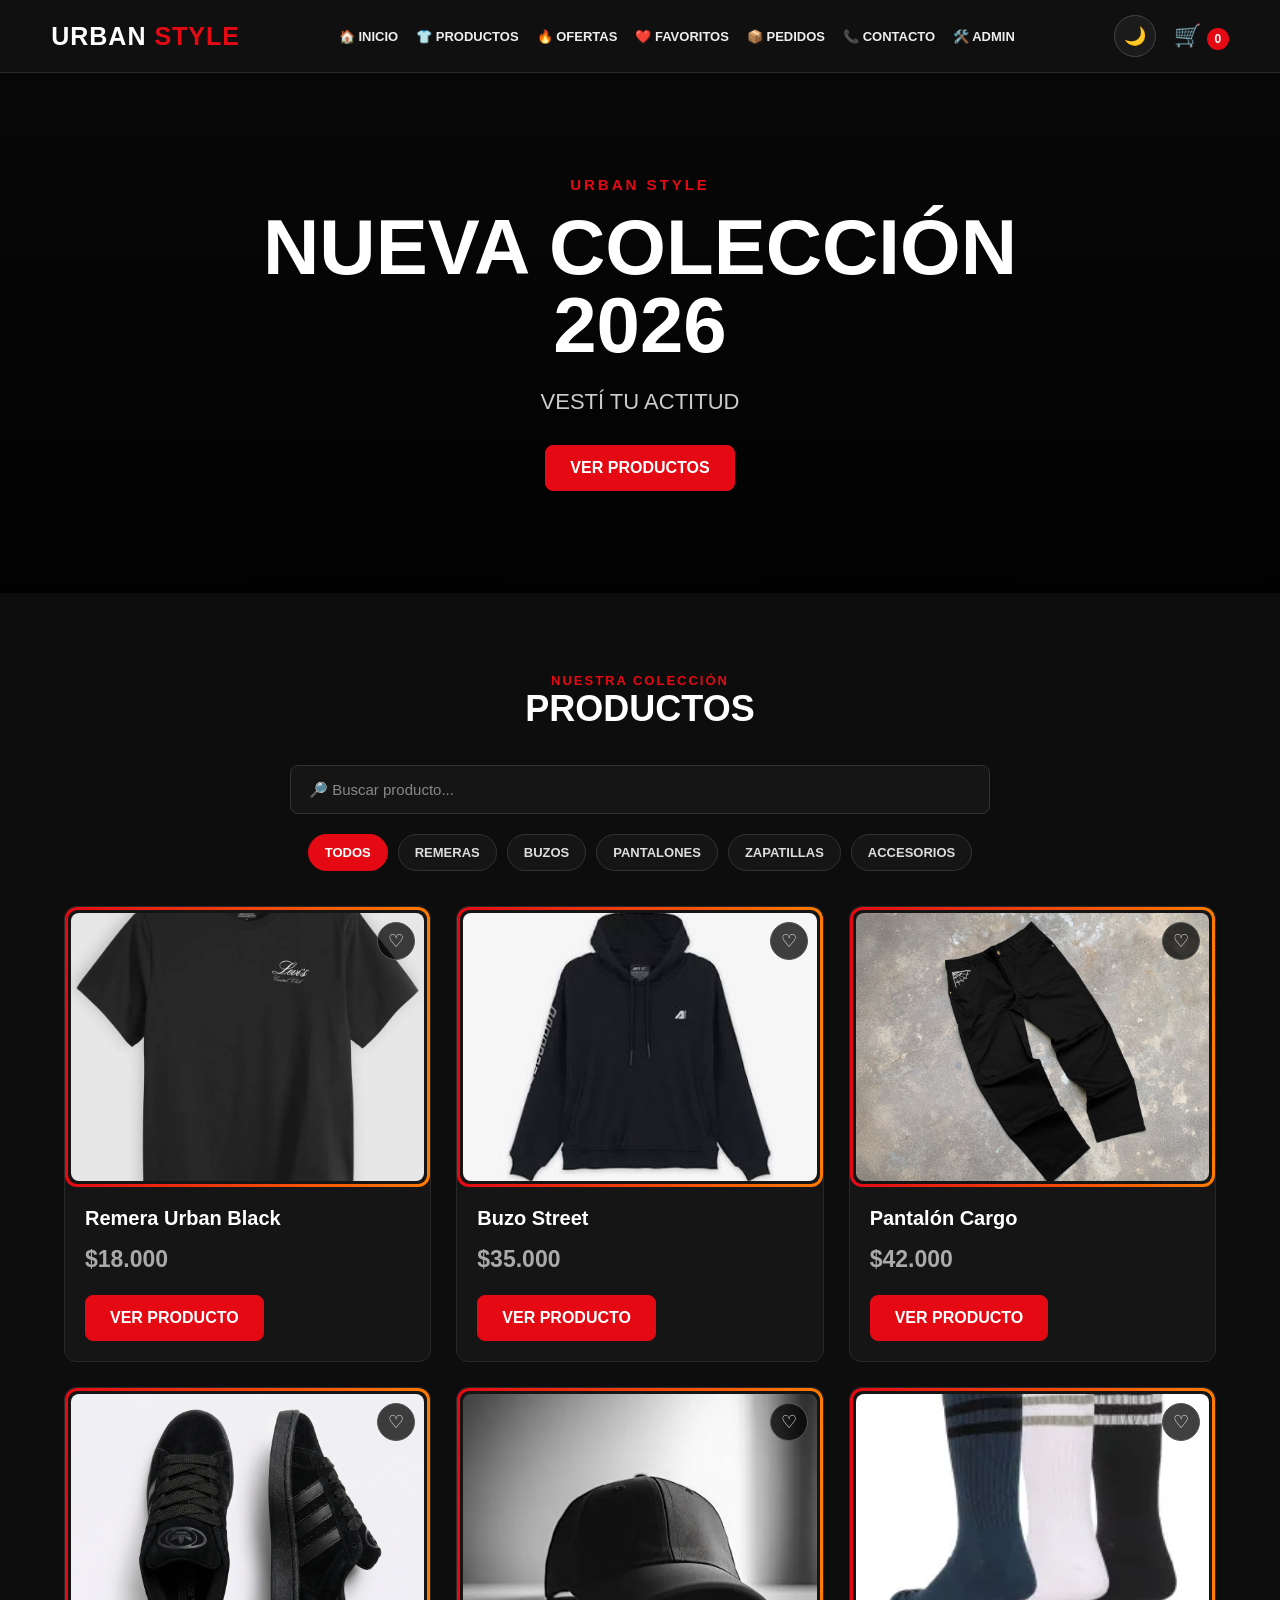
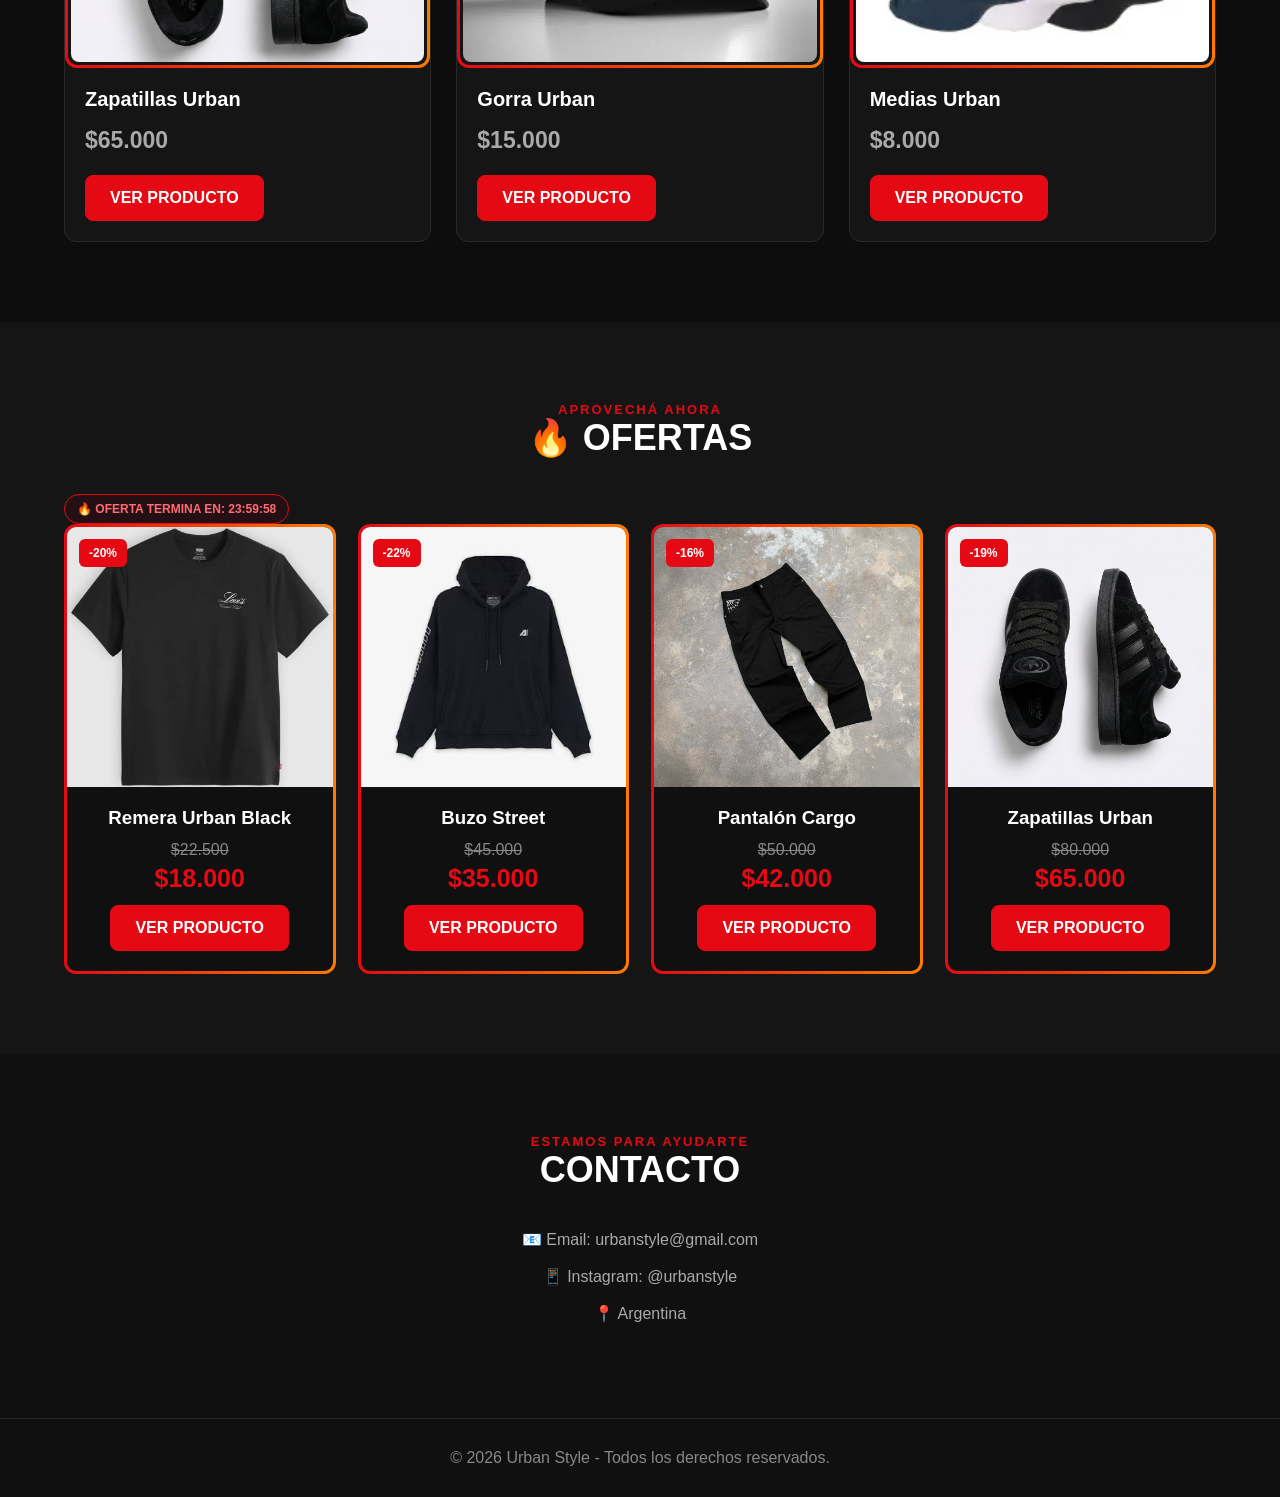
<file: index.html>
<!DOCTYPE html>
<html lang="es">

<head>

    <meta charset="UTF-8">

    <meta
        name="viewport"
        content="width=device-width, initial-scale=1.0"
    >

    <title>Urban Style - Tienda</title>

    <link
        rel="stylesheet"
        href="style.css"
    >

</head>

<body>


<!-- =====================================================
     INTRO URBAN STYLE
===================================================== -->

<div id="intro-urban">

    <div class="intro-contenido">

        <div class="intro-logo">
            URBAN <span>STYLE</span>
        </div>

        <p>
            VESTÍ TU ACTITUD
        </p>

        <div class="intro-linea"></div>

    </div>

</div>


<!-- =====================================================
     HEADER
===================================================== -->

<header>

    <div class="logo">
        URBAN <span>STYLE</span>
    </div>

    <nav>

        <a href="index.html">
            🏠 INICIO
        </a>

        <a href="#productos">
            👕 PRODUCTOS
        </a>

        <a href="#ofertas">
            🔥 OFERTAS
        </a>

        <a href="mis-favoritos.html">
            ❤️ FAVORITOS
        </a>

        <a href="pedidos.html">
            📦 PEDIDOS
        </a>

        <a href="#contacto">
            📞 CONTACTO
        </a>

        <a href="admin.html">
            🛠️ ADMIN
        </a>

    </nav>


    <button
        id="boton-tema"
        class="boton-tema"
        onclick="cambiarTema()"
        title="Cambiar modo"
    >
        🌙
    </button>


    <a
        href="carrito.html"
        class="carrito"
    >
        🛒 <span>0</span>
    </a>

</header>


<!-- =====================================================
     HERO
===================================================== -->

<section class="hero">

    <div class="hero-contenido">

        <p class="hero-pequeno">
            URBAN STYLE
        </p>

        <h1>
            NUEVA COLECCIÓN 2026
        </h1>

        <p>
            VESTÍ TU ACTITUD
        </p>

        <a
            href="#productos"
            class="boton"
        >
            VER PRODUCTOS
        </a>

    </div>

</section>


<!-- =====================================================
     PRODUCTOS
===================================================== -->

<section
    id="productos"
    class="productos"
>

    <div class="seccion-titulo">

        <p class="subtitulo">
            NUESTRA COLECCIÓN
        </p>

        <h2>
            PRODUCTOS
        </h2>

    </div>


    <!-- BUSCADOR -->

    <div class="buscador">

        <input
            type="text"
            placeholder="🔎 Buscar producto..."
            oninput="buscarProductos(this)"
        >

    </div>


    <!-- FILTROS -->

    <div class="filtros">

        <button
            class="filtro activo"
            onclick="filtrarProductos('todos', this)"
        >
            TODOS
        </button>

        <button
            class="filtro"
            onclick="filtrarProductos('remeras', this)"
        >
            REMERAS
        </button>

        <button
            class="filtro"
            onclick="filtrarProductos('buzos', this)"
        >
            BUZOS
        </button>

        <button
            class="filtro"
            onclick="filtrarProductos('pantalones', this)"
        >
            PANTALONES
        </button>

        <button
            class="filtro"
            onclick="filtrarProductos('zapatillas', this)"
        >
            ZAPATILLAS
        </button>

        <button
            class="filtro"
            onclick="filtrarProductos('accesorios', this)"
        >
            ACCESORIOS
        </button>

    </div>


    <!-- LOS PRODUCTOS SE GENERAN CON JAVASCRIPT -->

    <div class="productos-grid"></div>

</section>


<!-- =====================================================
     OFERTAS
===================================================== -->

<section
    id="ofertas"
    class="ofertas"
>

    <div class="seccion-titulo">

        <p class="subtitulo">
            APROVECHÁ AHORA
        </p>

        <h2>
            🔥 OFERTAS
        </h2>

    </div>


    <div class="contador-oferta">

        🔥 OFERTA TERMINA EN:

        <span id="contador-oferta">
            24:00:00
        </span>

    </div>


    <!-- LAS OFERTAS SE GENERAN CON JAVASCRIPT -->

    <div class="ofertas-grid"></div>

</section>


<!-- =====================================================
     CONTACTO
===================================================== -->

<section
    id="contacto"
    class="contacto"
>

    <div class="seccion-titulo">

        <p class="subtitulo">
            ESTAMOS PARA AYUDARTE
        </p>

        <h2>
            CONTACTO
        </h2>

    </div>


    <div class="contacto-info">

        <p>
            📧 Email:
            urbanstyle@gmail.com
        </p>

        <p>
            📱 Instagram:
            @urbanstyle
        </p>

        <p>
            📍 Argentina
        </p>

    </div>

</section>


<!-- =====================================================
     FOOTER
===================================================== -->

<footer>

    <p>
        © 2026 Urban Style - Todos los derechos reservados.
    </p>

</footer>


<!-- =====================================================
     NOTIFICACIÓN
===================================================== -->

<div
    id="notificacion"
    class="notificacion"
>

    <div id="notificacion-texto"></div>

    <a href="carrito.html">
        VER CARRITO →
    </a>

</div>


<!-- =====================================================
     JAVASCRIPT
===================================================== -->

<script src="script.js"></script>

</body>

</html>
</file>
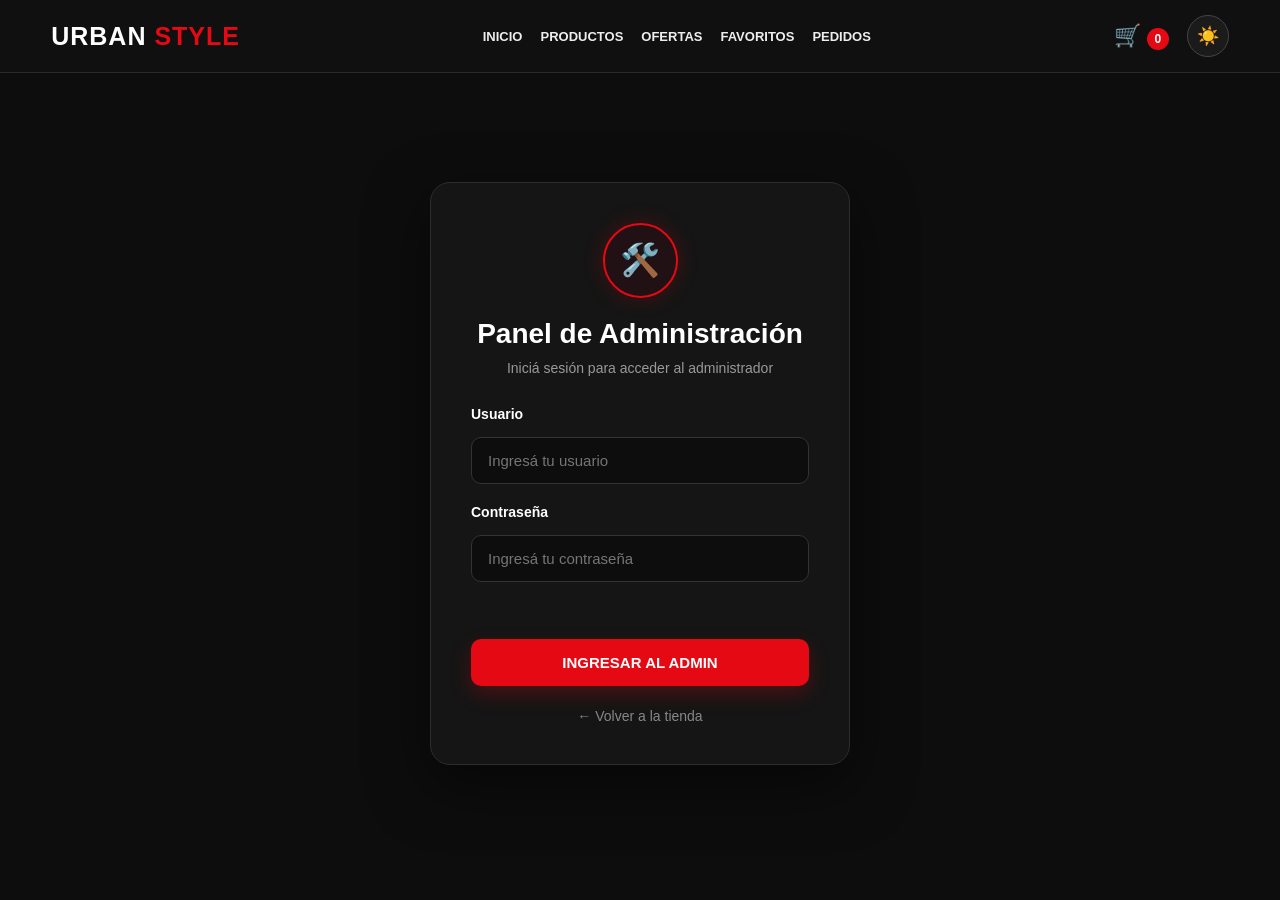
<file: admin.html>
<!DOCTYPE html>
<html lang="es">

<head>
    <meta charset="UTF-8">
    <meta name="viewport" content="width=device-width, initial-scale=1.0">

    <title>Urban Style - Administración</title>

    <link rel="stylesheet" href="style.css">
</head>

<body>

<header>

    <div class="logo">
        URBAN <span>STYLE</span>
    </div>

    <nav>

        <a href="index.html">
            🏠 TIENDA
        </a>

        <a href="admin.html">
            🛠️ ADMIN
        </a>

        <a href="pedidos.html">
            📦 PEDIDOS
        </a>

    </nav>


    <button
        id="boton-tema"
        class="boton-tema"
        onclick="cambiarTema()"
        title="Cambiar modo"
    >
        🌙
    </button>

    <!-- CERRAR SESIÓN -->

    <button
        type="button"
        class="admin-boton cerrar-sesion"
        onclick="cerrarSesionAdmin()"
    >
        🚪 SALIR
    </button>

</header>


<!-- =====================================================
     PANEL DE ADMINISTRACIÓN
===================================================== -->

<main class="admin-container">


    <!-- =================================================
         TÍTULO
    ================================================== -->

    <section class="admin-titulo">

        <p>
            URBAN STYLE
        </p>

        <h1>
            🛠️ PANEL DE ADMINISTRACIÓN
        </h1>

        <span>
            Administrá tu tienda desde un solo lugar
        </span>

    </section>


    <!-- =================================================
         AGREGAR PRODUCTO
    ================================================== -->

    <section class="admin-box">

        <h2>
            ➕ AGREGAR PRODUCTO
        </h2>


        <div class="admin-form">

            <input
                type="text"
                id="nuevo-nombre"
                placeholder="Nombre del producto"
            >


            <input
                type="number"
                id="nuevo-precio"
                placeholder="Precio"
                min="1"
            >


            <select id="nueva-categoria">

                <option value="remeras">
                    Remeras
                </option>

                <option value="buzos">
                    Buzos
                </option>

                <option value="pantalones">
                    Pantalones
                </option>

                <option value="zapatillas">
                    Zapatillas
                </option>

                <option value="accesorios">
                    Accesorios
                </option>

            </select>


            <input
                type="text"
                id="nueva-imagen"
                placeholder="Ruta de imagen. Ej: imagenes/remera.jpg"
            >


            <button
                type="button"
                class="admin-boton"
                onclick="agregarProductoAdmin()"
            >
                ➕ AGREGAR PRODUCTO
            </button>

        </div>

    </section>


    <!-- =================================================
         PRODUCTOS
    ================================================== -->

    <section class="admin-box">

        <div class="admin-cabecera">

            <div>

                <h2>
                    👕 PRODUCTOS
                </h2>

                <p>
                    Modificá los productos de tu tienda.
                </p>

            </div>


            <button
                type="button"
                class="admin-boton secundario"
                onclick="restaurarProductos()"
            >
                🔄 RESTAURAR
            </button>

        </div>


        <div id="lista-admin-productos"></div>

    </section>


    <!-- =================================================
         OFERTA PRINCIPAL
    ================================================== -->

    <section class="admin-box">

        <h2>
            🔥 OFERTA PRINCIPAL
        </h2>


        <div class="admin-form">

            <label for="producto-oferta">
                Producto en oferta
            </label>

            <select id="producto-oferta"></select>


            <label for="porcentaje-oferta">
                Descuento (%)
            </label>

            <input
                type="number"
                id="porcentaje-oferta"
                min="1"
                max="90"
                placeholder="Ej: 20"
            >


            <label for="duracion-oferta">
                Duración de la oferta
            </label>

            <select id="duracion-oferta">

                <option value="24">
                    24 horas
                </option>

                <option value="12">
                    12 horas
                </option>

                <option value="6">
                    6 horas
                </option>

                <option value="2">
                    2 horas
                </option>

            </select>


            <button
                type="button"
                class="admin-boton"
                onclick="guardarOfertaAdmin()"
            >
                🔥 GUARDAR OFERTA
            </button>

        </div>


        <div
            id="oferta-actual"
            class="oferta-admin"
        ></div>

    </section>


    <!-- =================================================
         PEDIDOS
    ================================================== -->

    <section class="admin-box">

        <h2>
            📦 PEDIDOS
        </h2>


        <div id="lista-admin-pedidos"></div>

    </section>


    <!-- =================================================
         ESTADÍSTICAS
    ================================================== -->

    <section class="admin-box">

        <h2>
            📊 ESTADÍSTICAS
        </h2>


        <div class="estadisticas">


            <div class="estadistica">

                <span>
                    👕
                </span>

                <strong id="cantidad-productos">
                    0
                </strong>

                <small>
                    PRODUCTOS
                </small>

            </div>


            <div class="estadistica">

                <span>
                    📦
                </span>

                <strong id="cantidad-pedidos">
                    0
                </strong>

                <small>
                    PEDIDOS
                </small>

            </div>


            <div class="estadistica">

                <span>
                    💰
                </span>

                <strong id="dinero-vendido">
                    $0
                </strong>

                <small>
                    VENTAS
                </small>

            </div>


        </div>

    </section>

</main>


<!-- =====================================================
     FOOTER
===================================================== -->

<footer>

    <p>
        © 2026 Urban Style - Panel de administración
    </p>

</footer>


<script src="admin.js"></script>

</body>

</html>
</file>
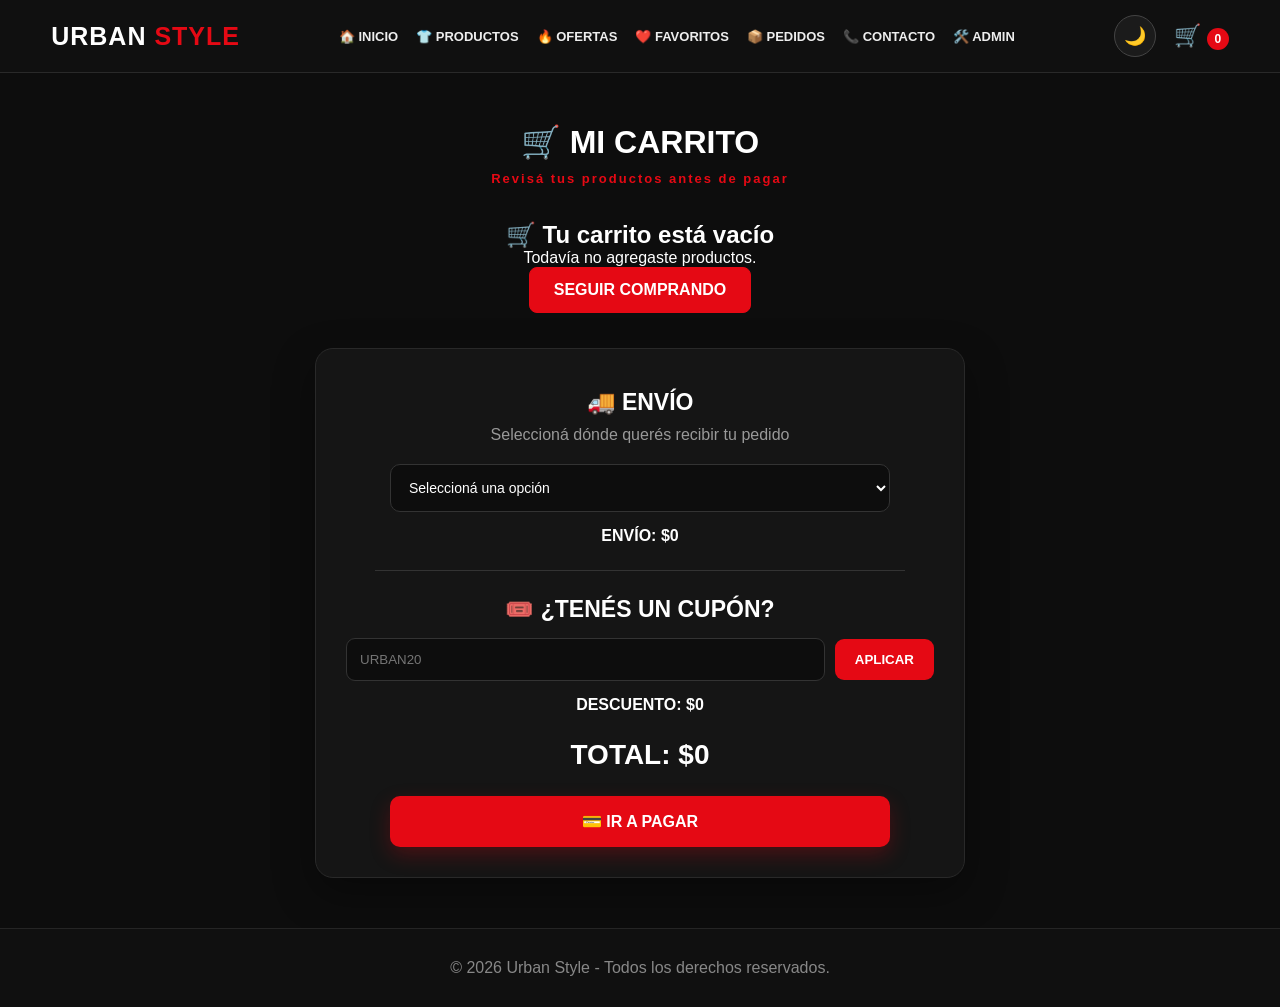
<file: carrito.html>
<!DOCTYPE html>
<html lang="es">

<head>
    <meta charset="UTF-8">
    <meta name="viewport" content="width=device-width, initial-scale=1.0">

    <title>Carrito - Urban Style</title>

    <link rel="stylesheet" href="style.css">
</head>

<body>

<header>

    <div class="logo">
        URBAN <span>STYLE</span>
    </div>

    <nav>
        <a href="index.html">🏠 INICIO</a>
        <a href="index.html#productos">👕 PRODUCTOS</a>
        <a href="index.html#ofertas">🔥 OFERTAS</a>
        <a href="mis-favoritos.html">❤️ FAVORITOS</a>
        <a href="pedidos.html">📦 PEDIDOS</a>
        <a href="index.html#contacto">📞 CONTACTO</a>
        <a href="admin.html">🛠️ ADMIN</a>
    </nav>

    <button
        id="boton-tema"
        class="boton-tema"
        onclick="cambiarTema()"
        title="Cambiar modo"
    >
        🌙
    </button>

    <a href="carrito.html" class="carrito">
        🛒 <span>0</span>
    </a>

</header>


<main class="carrito-pagina">

    <h1>
        🛒 MI CARRITO
    </h1>

    <p class="subtitulo">
        Revisá tus productos antes de pagar
    </p>


    <!-- =================================================
         PRODUCTOS DEL CARRITO
    ================================================== -->

    <div id="lista-carrito"></div>


    <!-- =================================================
         RESUMEN
    ================================================== -->

    <div class="resumen-carrito">

        <h3>
            🚚 ENVÍO
        </h3>

        <p class="texto-envio">
            Seleccioná dónde querés recibir tu pedido
        </p>


        <select
            id="zona-envio"
            onchange="calcularEnvio()"
        >

            <option value="">
                Seleccioná una opción
            </option>

            <option value="3000">
                🏠 CABA - $3.000
            </option>

            <option value="4500">
                📍 Gran Buenos Aires - $4.500
            </option>

            <option value="7000">
                🚚 Interior del país - $7.000
            </option>

            <option value="0">
                🏪 Retiro en local - GRATIS
            </option>

        </select>


        <p id="costo-envio">
            ENVÍO: $0
        </p>


        <hr>


        <!-- =================================================
             CUPÓN
        ================================================== -->

        <h3>
            🎟️ ¿TENÉS UN CUPÓN?
        </h3>

        <div class="cupon">

            <input
                type="text"
                id="cupon"
                placeholder="URBAN20"
            >

            <button
                type="button"
                onclick="aplicarCupon()"
            >
                APLICAR
            </button>

        </div>


        <p id="descuento">
            DESCUENTO: $0
        </p>


        <!-- =================================================
             TOTAL
        ================================================== -->

        <h2 id="total">
            TOTAL: $0
        </h2>


        <button
            class="boton-pagar-carrito"
            onclick="irAPagar()"
        >
            💳 IR A PAGAR
        </button>

    </div>

</main>


<footer>

    <p>
        © 2026 Urban Style - Todos los derechos reservados.
    </p>

</footer>


<script src="script.js"></script>

</body>

</html>
</file>
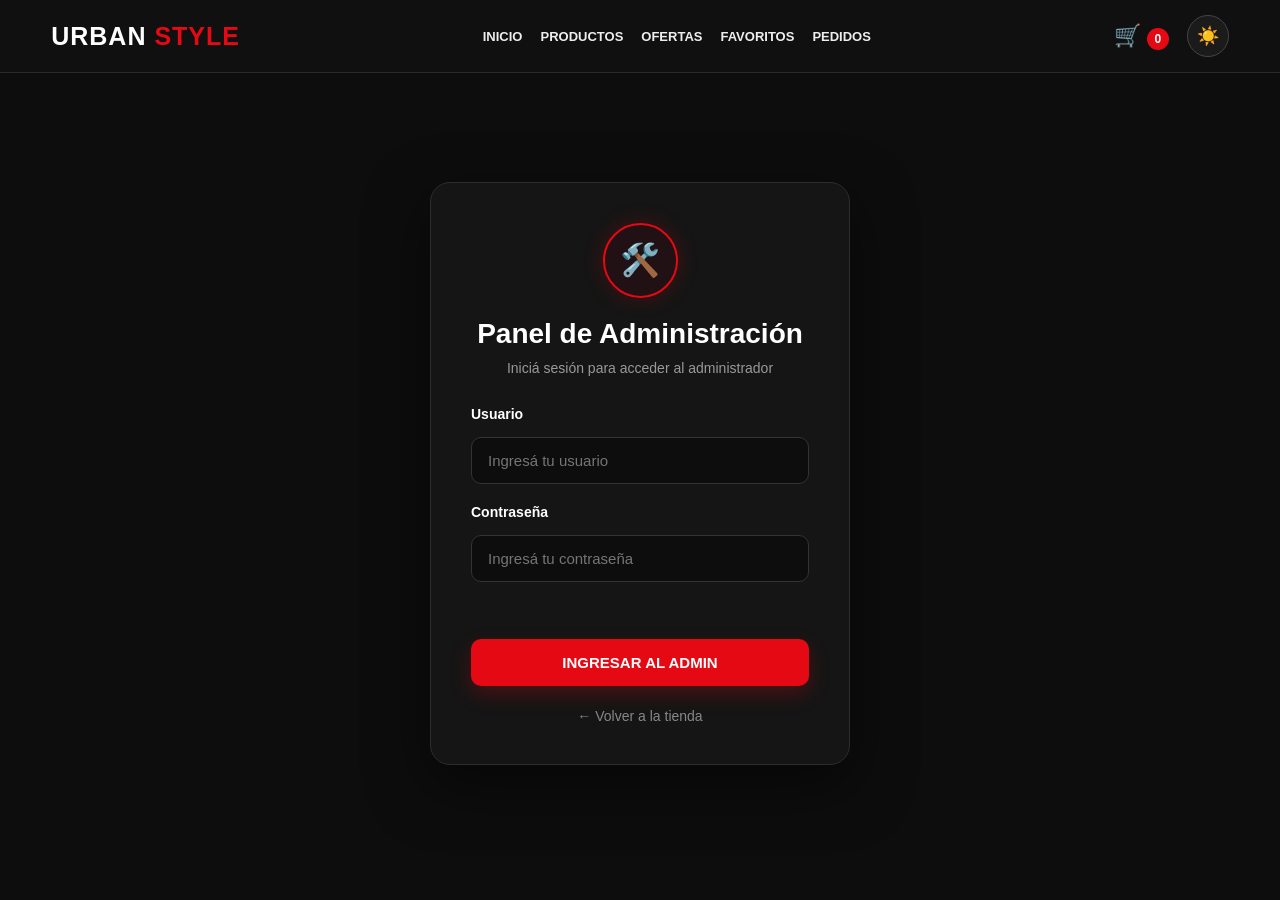
<file: login-admin.html>
<!DOCTYPE html>
<html lang="es">
<head>
    <meta charset="UTF-8">
    <meta name="viewport" content="width=device-width, initial-scale=1.0">

    <title>Login Admin - Urban Style</title>

    <link rel="stylesheet" href="style.css">
</head>

<body>

<header>
    <div class="logo">
        URBAN <span>STYLE</span>
    </div>

    <nav>
        <a href="index.html">INICIO</a>
        <a href="index.html#productos">PRODUCTOS</a>
        <a href="index.html#ofertas">OFERTAS</a>
        <a href="mis-favoritos.html">FAVORITOS</a>
        <a href="pedidos.html">PEDIDOS</a>
    </nav>

    <a href="carrito.html" class="carrito">
        🛒 <span id="contador-carrito">0</span>
    </a>

    <button class="boton-tema" onclick="cambiarTema()" id="boton-tema">
        🌙
    </button>
</header>


<main class="login-container">

    <div class="login-box">

        <div class="login-icono">
            🛠️
        </div>

        <h1>Panel de Administración</h1>

        <p class="login-subtitulo">
            Iniciá sesión para acceder al administrador
        </p>


        <form id="formulario-login">

            <div class="campo">
                <label for="usuario">Usuario</label>

                <input
                    type="text"
                    id="usuario"
                    placeholder="Ingresá tu usuario"
                    autocomplete="username"
                    required
                >
            </div>


            <div class="campo">
                <label for="password">Contraseña</label>

                <input
                    type="password"
                    id="password"
                    placeholder="Ingresá tu contraseña"
                    autocomplete="current-password"
                    required
                >
            </div>


            <p id="error-login" class="error-login"></p>


            <button type="submit" class="boton-login">
                INGRESAR AL ADMIN
            </button>

        </form>


        <a href="index.html" class="volver-login">
            ← Volver a la tienda
        </a>

    </div>

</main>


<div id="notificacion" class="notificacion"></div>


<script src="script.js"></script>


<script>

/* =========================================================
   LOGIN DEL ADMIN
   ========================================================= */

const formularioLogin = document.getElementById("formulario-login");

if (formularioLogin) {

    formularioLogin.addEventListener("submit", function(event) {

        event.preventDefault();

        const usuario = document.getElementById("usuario").value.trim();
        const password = document.getElementById("password").value;

        const error = document.getElementById("error-login");


        /*
         * DATOS DE ACCESO DE DEMOSTRACIÓN
         *
         * Después podemos cambiarlos por los que quieras.
         */

        const usuarioCorrecto = "admin";
        const passwordCorrecta = "1234";


        if (
            usuario === usuarioCorrecto &&
            password === passwordCorrecta
        ) {

            sessionStorage.setItem(
                "adminLogueado",
                "true"
            );

            window.location.href = "admin.html";

        } else {

            error.textContent =
                "❌ Usuario o contraseña incorrectos.";

            document.getElementById("password").value = "";
        }

    });

}


/* =========================================================
   MODO CLARO / OSCURO
   ========================================================= */

function cambiarTemaLogin() {

    document.body.classList.toggle("modo-claro");

    const modoClaro =
        document.body.classList.contains("modo-claro");

    localStorage.setItem(
        "temaUrban",
        modoClaro ? "claro" : "oscuro"
    );

    actualizarBotonTemaLogin();
}


function actualizarBotonTemaLogin() {

    const boton =
        document.getElementById("boton-tema");

    if (!boton) return;

    if (
        document.body.classList.contains("modo-claro")
    ) {

        boton.textContent = "🌙";

    } else {

        boton.textContent = "☀️";
    }
}


function cargarTemaLogin() {

    const tema =
        localStorage.getItem("temaUrban");

    if (tema === "claro") {

        document.body.classList.add("modo-claro");

    } else {

        document.body.classList.remove("modo-claro");
    }

    actualizarBotonTemaLogin();
}


/*
 * Usamos esta función para que el botón
 * de arriba no interfiera con el resto.
 */

window.cambiarTema = cambiarTemaLogin;


document.addEventListener(
    "DOMContentLoaded",
    cargarTemaLogin
);

</script>

</body>
</html>
</file>
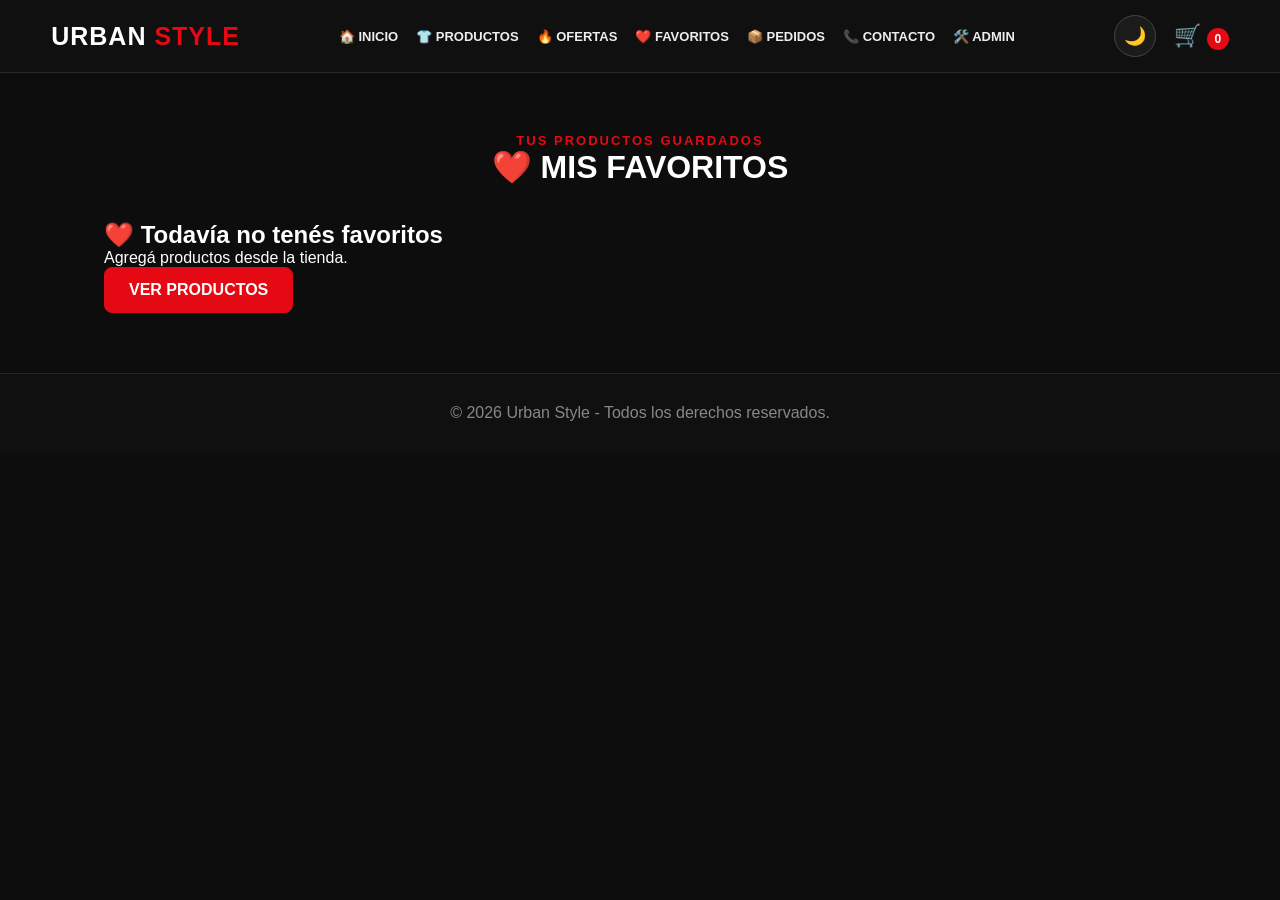
<file: mis-favoritos.html>
<!DOCTYPE html>
<html lang="es">

<head>
    <meta charset="UTF-8">
    <meta name="viewport" content="width=device-width, initial-scale=1.0">

    <title>Mis Favoritos - Urban Style</title>

    <link rel="stylesheet" href="style.css">
</head>

<body>

<header>

    <div class="logo">
        URBAN <span>STYLE</span>
    </div>

    <nav>

        <a href="index.html">
            🏠 INICIO
        </a>

        <a href="index.html#productos">
            👕 PRODUCTOS
        </a>

        <a href="index.html#ofertas">
            🔥 OFERTAS
        </a>

        <a href="mis-favoritos.html">
            ❤️ FAVORITOS
        </a>

        <a href="pedidos.html">
            📦 PEDIDOS
        </a>

        <a href="index.html#contacto">
            📞 CONTACTO
        </a>

        <a href="admin.html">
            🛠️ ADMIN
        </a>

    </nav>


    <button
        id="boton-tema"
        class="boton-tema"
        onclick="cambiarTema()"
        title="Cambiar modo"
    >
        🌙
    </button>


    <a
        href="carrito.html"
        class="carrito"
        title="Ver carrito"
    >
        🛒 <span>0</span>
    </a>

</header>


<!-- =====================================================
     FAVORITOS
===================================================== -->

<main class="favoritos-pagina">

    <div class="seccion-titulo">

        <p class="subtitulo">
            TUS PRODUCTOS GUARDADOS
        </p>

        <h1>
            ❤️ MIS FAVORITOS
        </h1>

    </div>


    <div
        id="lista-favoritos"
        class="favoritos-container"
    ></div>

</main>


<!-- =====================================================
     FOOTER
===================================================== -->

<footer>

    <p>
        © 2026 Urban Style - Todos los derechos reservados.
    </p>

</footer>


<!-- =====================================================
     NOTIFICACIÓN
===================================================== -->

<div
    id="notificacion"
    class="notificacion"
>

    <div id="notificacion-texto"></div>

    <a href="carrito.html">
        VER CARRITO →
    </a>

</div>


<script src="script.js"></script>

</body>

</html>
</file>
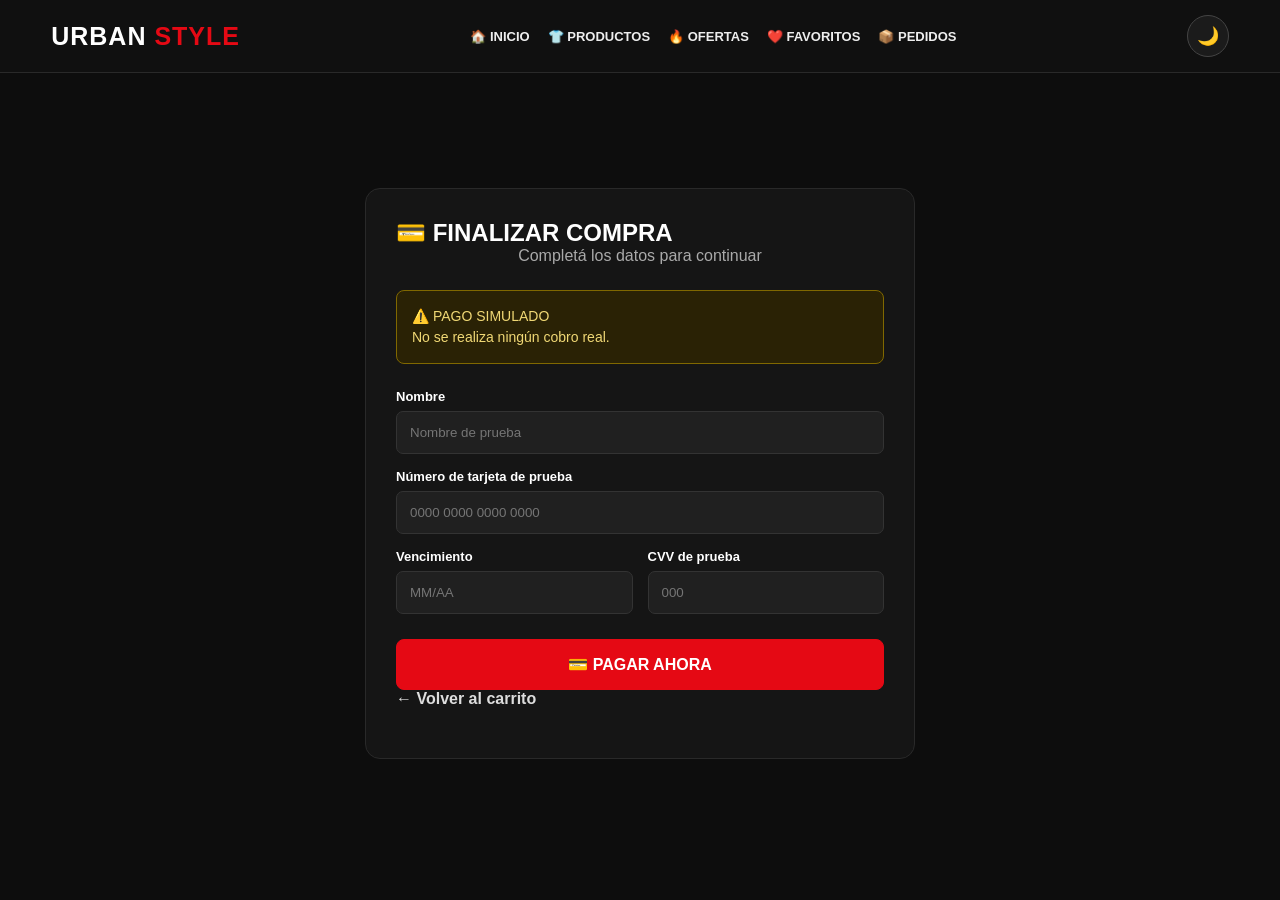
<file: pagar.html>
<!DOCTYPE html>
<html lang="es">

<head>
    <meta charset="UTF-8">
    <meta name="viewport" content="width=device-width, initial-scale=1.0">

    <title>Pago - Urban Style</title>

    <link rel="stylesheet" href="style.css">
</head>

<body>

<header>

    <div class="logo">
        URBAN <span>STYLE</span>
    </div>

    <nav>

        <a href="index.html">
            🏠 INICIO
        </a>

        <a href="index.html#productos">
            👕 PRODUCTOS
        </a>

        <a href="index.html#ofertas">
            🔥 OFERTAS
        </a>

        <a href="mis-favoritos.html">
            ❤️ FAVORITOS
        </a>

        <a href="pedidos.html">
            📦 PEDIDOS
        </a>

    </nav>


    <button
        id="boton-tema"
        class="boton-tema"
        onclick="cambiarTema()"
        title="Cambiar modo"
    >
        🌙
    </button>

</header>


<!-- =====================================================
     PAGO
===================================================== -->

<main class="pago-container">

    <div class="pago-box">

        <h2>
            💳 FINALIZAR COMPRA
        </h2>

        <p class="pago-subtitulo">
            Completá los datos para continuar
        </p>


        <!-- AVISO DE SIMULACIÓN -->

        <div class="simulacion">

            ⚠️ PAGO SIMULADO

            <br>

            No se realiza ningún cobro real.

        </div>


        <!-- FORMULARIO -->

        <form id="formulario-pago">


            <div class="campo">

                <label for="nombre">
                    Nombre
                </label>

                <input
                    type="text"
                    id="nombre"
                    placeholder="Nombre de prueba"
                    oninput="soloLetras(this)"
                    required
                >

            </div>


            <div class="campo">

                <label for="tarjeta">
                    Número de tarjeta de prueba
                </label>

                <input
                    type="text"
                    id="tarjeta"
                    placeholder="0000 0000 0000 0000"
                    maxlength="19"
                    inputmode="numeric"
                    oninput="formatearTarjeta(this)"
                    required
                >

            </div>


            <div class="fila">


                <div class="campo">

                    <label for="vencimiento">
                        Vencimiento
                    </label>

                    <input
                        type="text"
                        id="vencimiento"
                        placeholder="MM/AA"
                        maxlength="5"
                        inputmode="numeric"
                        oninput="formatearVencimiento(this)"
                        required
                    >

                </div>


                <div class="campo">

                    <label for="cvv">
                        CVV de prueba
                    </label>

                    <input
                        type="text"
                        id="cvv"
                        placeholder="000"
                        maxlength="3"
                        inputmode="numeric"
                        oninput="soloNumeros(this)"
                        required
                    >

                </div>

            </div>


            <button
                type="submit"
                class="boton-pagar"
            >
                💳 PAGAR AHORA
            </button>

        </form>


        <a
            href="carrito.html"
            class="volver"
        >
            ← Volver al carrito
        </a>

    </div>

</main>


<!-- =====================================================
     COMPRA EXITOSA
===================================================== -->

<div
    id="compra-exitosa"
    class="compra-exitosa"
>

    <div id="confeti"></div>


    <div class="mensaje-compra">

        <div class="icono-compra">
            🎉
        </div>

        <h1>
            ¡GRACIAS POR SU COMPRA!
        </h1>

        <p>
            Tu pedido fue realizado correctamente.
        </p>

        <div class="linea-exito"></div>

        <span>
            Urban Style
        </span>

    </div>

</div>


<script src="script.js"></script>

</body>

</html>
</file>
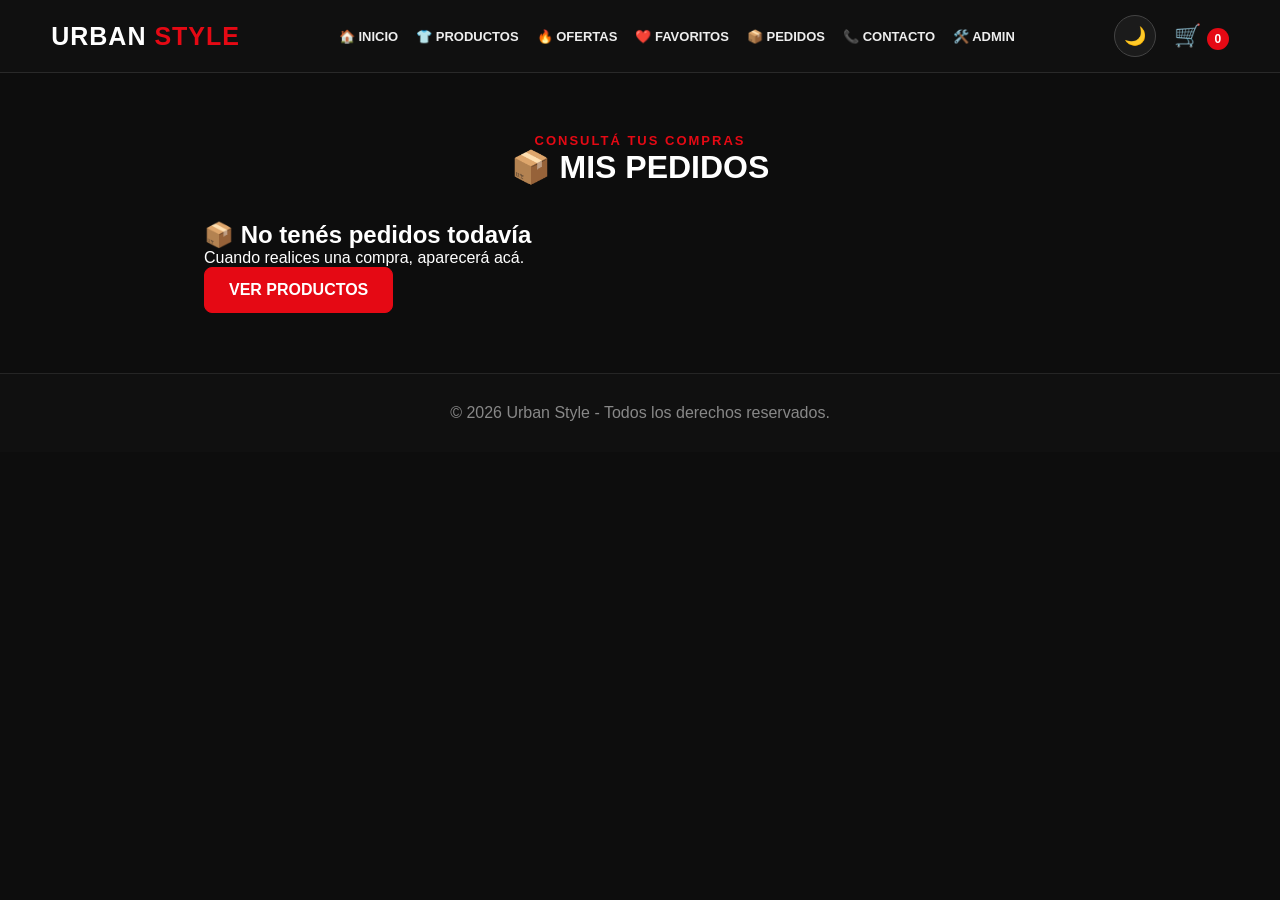
<file: pedidos.html>
<!DOCTYPE html>
<html lang="es">

<head>
    <meta charset="UTF-8">
    <meta name="viewport" content="width=device-width, initial-scale=1.0">

    <title>Pedidos - Urban Style</title>

    <link rel="stylesheet" href="style.css">
</head>

<body>

<header>

    <div class="logo">
        URBAN <span>STYLE</span>
    </div>

    <nav>

        <a href="index.html">
            🏠 INICIO
        </a>

        <a href="index.html#productos">
            👕 PRODUCTOS
        </a>

        <a href="index.html#ofertas">
            🔥 OFERTAS
        </a>

        <a href="mis-favoritos.html">
            ❤️ FAVORITOS
        </a>

        <a href="pedidos.html">
            📦 PEDIDOS
        </a>

        <a href="index.html#contacto">
            📞 CONTACTO
        </a>

        <a href="admin.html">
            🛠️ ADMIN
        </a>

    </nav>


    <button
        id="boton-tema"
        class="boton-tema"
        onclick="cambiarTema()"
        title="Cambiar modo"
    >
        🌙
    </button>


    <a
        href="carrito.html"
        class="carrito"
        title="Ver carrito"
    >
        🛒 <span>0</span>
    </a>

</header>


<!-- =====================================================
     PEDIDOS
===================================================== -->

<main class="pedidos-pagina">

    <div class="seccion-titulo">

        <p class="subtitulo">
            CONSULTÁ TUS COMPRAS
        </p>

        <h1>
            📦 MIS PEDIDOS
        </h1>

    </div>


    <div id="lista-pedidos"></div>

</main>


<!-- =====================================================
     FOOTER
===================================================== -->

<footer>

    <p>
        © 2026 Urban Style - Todos los derechos reservados.
    </p>

</footer>


<script src="script.js"></script>

</body>

</html>
</file>
<file: style.css>
/* =========================================================
   URBAN STYLE - STYLE.CSS
   ========================================================= */

/* =========================
   RESET GENERAL
   ========================= */

* {
    box-sizing: border-box;
    margin: 0;
    padding: 0;
}

html {
    scroll-behavior: smooth;
}

body {
    font-family: Arial, Helvetica, sans-serif;
    background: #0d0d0d;
    color: #ffffff;
    min-height: 100vh;
}

button,
input,
select {
    font-family: inherit;
}

button {
    cursor: pointer;
}

a {
    color: inherit;
}


/* =========================
   HEADER
   ========================= */

header {
    position: sticky;
    top: 0;
    z-index: 1000;

    display: flex;
    align-items: center;
    gap: 18px;

    padding: 15px 4%;

    background: #101010;
    border-bottom: 1px solid #292929;
}

.logo {
    font-size: 25px;
    font-weight: 900;
    letter-spacing: 1px;
    white-space: nowrap;
}

.logo span {
    color: #e50914;
}

nav {
    display: flex;
    align-items: center;
    justify-content: center;
    gap: 18px;

    flex: 1;
    flex-wrap: wrap;
}

nav a {
    color: #eeeeee;
    text-decoration: none;
    font-size: 13px;
    font-weight: bold;

    transition: 0.2s;
}

nav a:hover {
    color: #e50914;
}

.carrito {
    text-decoration: none;
    font-size: 22px;
    white-space: nowrap;
}

.carrito span {
    display: inline-flex;
    align-items: center;
    justify-content: center;

    min-width: 22px;
    height: 22px;

    padding: 2px 6px;

    background: #e50914;
    color: white;

    border-radius: 50%;
    font-size: 12px;
    font-weight: bold;
}

.boton-tema {
    width: 42px;
    height: 42px;

    border: 1px solid #444;
    border-radius: 50%;

    background: #1b1b1b;
    color: white;

    font-size: 18px;
}

.boton-tema:hover {
    background: #e50914;
    border-color: #e50914;
}


/* =========================
   HERO
   ========================= */

.hero {
    min-height: 520px;

    display: grid;
    place-items: center;

    text-align: center;

    padding: 50px 5%;

    background:
        linear-gradient(
            rgba(0, 0, 0, 0.45),
            rgba(0, 0, 0, 0.85)
        );
}

.hero-contenido {
    max-width: 850px;
}

.hero-pequeno {
    color: #e50914;
    font-size: 15px;
    font-weight: bold;
    letter-spacing: 3px;
    margin-bottom: 15px;
}

.hero h1 {
    font-size: clamp(42px, 7vw, 78px);
    font-weight: 900;
    line-height: 1;
    margin-bottom: 25px;
}

.hero-contenido > p:not(.hero-pequeno) {
    color: #cccccc;
    font-size: 22px;
    margin-bottom: 30px;
}

.boton {
    display: inline-flex;
    align-items: center;
    justify-content: center;

    padding: 13px 24px;

    border: 1px solid #e50914;
    border-radius: 8px;

    background: #e50914;
    color: white;

    text-decoration: none;
    font-weight: bold;

    transition: 0.2s;
}

.boton:hover {
    background: #b80710;
    border-color: #b80710;
    transform: translateY(-2px);
}


/* =========================
   SECCIONES
   ========================= */

.productos,
.contacto {
    padding: 80px 5%;
}

.ofertas {
    padding: 80px 5%;
    background: #151515;
}

.seccion-titulo {
    text-align: center;
    margin-bottom: 35px;
}

.seccion-titulo h2 {
    font-size: 36px;
    margin-bottom: 10px;
}

.subtitulo {
    color: #e50914;
    font-size: 13px;
    font-weight: bold;
    letter-spacing: 2px;
}


/* =========================
   BUSCADOR
   ========================= */

.buscador {
    max-width: 700px;
    margin: 30px auto 20px;
}

.buscador input {
    width: 100%;

    padding: 15px 18px;

    border: 1px solid #333;
    border-radius: 8px;

    background: #151515;
    color: white;

    outline: none;
    font-size: 15px;
}

.buscador input:focus {
    border-color: #e50914;
}

.buscador input::placeholder {
    color: #888;
}


/* =========================
   FILTROS
   ========================= */

.filtros {
    display: flex;
    justify-content: center;
    align-items: center;

    gap: 10px;
    flex-wrap: wrap;

    margin-bottom: 35px;
}

.filtro {
    padding: 10px 16px;

    border: 1px solid #333;
    border-radius: 20px;

    background: #151515;
    color: #ddd;

    font-size: 13px;
    font-weight: bold;

    transition: 0.2s;
}

.filtro:hover {
    border-color: #e50914;
    color: #e50914;
}

.filtro.activo {
    background: #e50914;
    border-color: #e50914;
    color: white;
}


/* =========================
   PRODUCTOS
   ========================= */

.productos-grid {
    max-width: 1200px;
    margin: auto;

    display: grid;
    grid-template-columns: repeat(3, minmax(0, 1fr));

    gap: 25px;
}

.producto {
    overflow: hidden;

    background: #151515;
    border: 1px solid #292929;
    border-radius: 12px;

    transition: 0.25s;
}

.producto:hover {
    transform: translateY(-5px);
    border-color: #444;
}


/* Imagen con borde RGB */

.imagen-producto {
    position: relative;

    height: 280px;

    padding: 3px;

    border: 3px solid transparent;
    border-radius: 12px;

    background:
        linear-gradient(#151515, #151515) padding-box,
        linear-gradient(
            90deg,
            #e50914,
            #ff7a00,
            #00e5ff,
            #e50914
        ) border-box;

    background-size: 100% 100%, 300% 100%;

    animation: rgbBorde 5s linear infinite;

    overflow: hidden;
}

.imagen-producto-link {
    display: block;

    width: 100%;
    height: 100%;
}

.imagen-producto img {
    display: block;

    width: 100%;
    height: 100%;

    object-fit: cover;

    border-radius: 8px;
}


/* Favoritos */

.boton-favorito {
    position: absolute;
    top: 12px;
    right: 12px;

    width: 38px;
    height: 38px;

    display: flex;
    align-items: center;
    justify-content: center;

    border: 1px solid #555;
    border-radius: 50%;

    background: rgba(0, 0, 0, 0.75);
    color: white;

    font-size: 18px;

    z-index: 5;
}

.boton-favorito:hover {
    background: #e50914;
    border-color: #e50914;
}


/* Información */

.producto-info {
    padding: 20px;
}

.producto-info h3 {
    font-size: 20px;
    margin-bottom: 8px;
}

.producto-info p {
    color: #aaa;
    line-height: 1.5;
}

.precio {
    color: #e50914;

    font-size: 23px;
    font-weight: 900;

    margin: 12px 0 18px;
}


/* =========================
   OFERTAS
   ========================= */

.ofertas-grid {
    max-width: 1250px;
    margin: auto;

    display: grid;
    grid-template-columns: repeat(4, minmax(0, 1fr));

    gap: 22px;
}

.oferta {
    overflow: hidden;

    border: 3px solid transparent;
    border-radius: 12px;

    background:
        linear-gradient(#101010, #101010) padding-box,
        linear-gradient(
            90deg,
            #e50914,
            #ff7a00,
            #00e5ff,
            #e50914
        ) border-box;

    background-size: 100% 100%, 300% 100%;

    animation: rgbBorde 5s linear infinite;
}

.oferta-imagen {
    position: relative;

    height: 260px;

    background: #111;
}

.oferta-imagen img {
    width: 100%;
    height: 100%;

    object-fit: cover;
}

.descuento {
    position: absolute;
    top: 12px;
    left: 12px;

    padding: 7px 10px;

    background: #e50914;
    color: white;

    border-radius: 6px;

    font-size: 12px;
    font-weight: bold;
}

.oferta-info {
    padding: 20px;
    text-align: center;
}

.oferta-info h3 {
    margin-bottom: 12px;
}

.precio-anterior {
    color: #888;
    text-decoration: line-through;
    margin-bottom: 5px;
}

.precio-oferta {
    color: #e50914;

    font-size: 25px;
    font-weight: 900;

    margin-bottom: 12px;
}

.contador-oferta {
    display: inline-block;

    padding: 7px 12px;

    background: #241014;
    border: 1px solid #e50914;

    border-radius: 20px;

    color: #ff6b72;

    font-size: 12px;
    font-weight: bold;
}


/* =========================
   DETALLE DE PRODUCTO
   ========================= */

.detalle-producto {
    max-width: 1100px;

    margin: auto;

    padding: 50px 5%;
}

.volver-productos,
.volver {
    display: inline-block;

    margin-bottom: 20px;

    color: #ddd;
    text-decoration: none;

    font-weight: bold;
}

.volver-productos:hover,
.volver:hover {
    color: #e50914;
}

.detalle-card {
    display: grid;

    grid-template-columns: 1fr 1fr;

    gap: 40px;

    padding: 30px;

    background: #151515;
    border: 1px solid #292929;

    border-radius: 15px;
}

.detalle-imagen {
    min-height: 450px;

    overflow: hidden;

    border-radius: 12px;

    background: #111;
}

.detalle-imagen img {
    display: block;

    width: 100%;
    height: 100%;
    min-height: 450px;

    object-fit: cover;
}

.detalle-info {
    padding: 10px 0;
}

.detalle-info h1 {
    font-size: 38px;
    margin-bottom: 15px;
}

.detalle-info h2 {
    color: #e50914;

    font-size: 30px;

    margin-bottom: 20px;
}

.detalle-info p {
    color: #aaa;
    line-height: 1.6;
}

.opciones-producto {
    margin-top: 30px;
}

.opciones-producto h3 {
    margin-bottom: 10px;
}

.opciones {
    display: flex;

    gap: 10px;
    flex-wrap: wrap;

    margin-bottom: 25px;
}

.opcion {
    padding: 10px 15px;

    border: 1px solid #444;
    border-radius: 7px;

    background: #202020;
    color: #ddd;

    font-weight: bold;
}

.opcion:hover {
    border-color: #e50914;
}

.opcion.seleccionado {
    background: #e50914;
    border-color: #e50914;
    color: white;
}

#boton-agregar-detalle {
    width: 100%;

    padding: 15px;

    border: 1px solid #e50914;
    border-radius: 8px;

    background: #e50914;
    color: white;

    font-size: 16px;
    font-weight: bold;
}

#boton-agregar-detalle:hover {
    background: #b80710;
}

#boton-agregar-detalle:disabled {
    opacity: 0.5;
    cursor: not-allowed;
}


/* =========================
   CARRITO
   ========================= */

.carrito-pagina {
    max-width: 1100px;

    margin: auto;

    padding: 60px 5%;
}

#lista-carrito {
    display: flex;
    flex-direction: column;

    gap: 15px;

    margin: 30px 0;
}

.item-carrito {
    display: grid;

    grid-template-columns: 130px 1fr auto;

    gap: 20px;

    align-items: center;

    padding: 15px;

    background: #151515;
    border: 1px solid #292929;

    border-radius: 12px;
}

.imagen-carrito {
    width: 130px;
    height: 130px;

    overflow: hidden;

    border-radius: 8px;

    background: #111;
}

.imagen-carrito img {
    width: 100%;
    height: 100%;

    object-fit: cover;
}

.info-carrito h3 {
    margin-bottom: 8px;
}

.info-carrito p {
    color: #aaa;
    margin-bottom: 5px;
}

.cantidad-controles {
    display: flex;
    align-items: center;

    gap: 10px;

    margin-top: 12px;
}

.cantidad-controles button {
    width: 34px;
    height: 34px;

    border: 1px solid #444;
    border-radius: 6px;

    background: #222;
    color: white;

    font-size: 18px;
}

.cantidad-controles button:hover {
    background: #e50914;
    border-color: #e50914;
}

.eliminar {
    padding: 9px 13px;

    border: 1px solid #555;
    border-radius: 7px;

    background: #222;
    color: #ddd;
}

.eliminar:hover {
    background: #e50914;
    border-color: #e50914;
    color: white;
}


/* Resumen */

.resumen-carrito {
    max-width: 600px;

    margin: 30px 0 0 auto;

    padding: 25px;

    background: #151515;
    border: 1px solid #292929;

    border-radius: 12px;
}

.resumen-carrito h3 {
    font-size: 23px;
    margin-bottom: 20px;
}

.resumen-linea {
    display: flex;
    justify-content: space-between;

    gap: 20px;

    padding: 10px 0;

    border-bottom: 1px solid #292929;
}

.resumen-total {
    display: flex;
    justify-content: space-between;

    margin-top: 20px;

    font-size: 23px;
    font-weight: bold;
}

.resumen-total span:last-child {
    color: #e50914;
}

#zona-envio {
    width: 100%;

    padding: 12px;

    margin: 10px 0 20px;

    border: 1px solid #333;
    border-radius: 7px;

    background: #202020;
    color: white;

    outline: none;
}

#zona-envio:focus {
    border-color: #e50914;
}


/* Cupón */

.cupon {
    display: flex;

    gap: 10px;

    margin-top: 20px;
}

.cupon input {
    flex: 1;

    min-width: 0;

    padding: 12px;

    border: 1px solid #333;
    border-radius: 7px;

    background: #202020;
    color: white;

    outline: none;
}

.cupon input:focus {
    border-color: #e50914;
}

.cupon button {
    padding: 12px 18px;

    border: 1px solid #e50914;
    border-radius: 7px;

    background: #e50914;
    color: white;

    font-weight: bold;
}

.boton-pagar-carrito {
    width: 100%;

    padding: 15px;

    margin-top: 20px;

    border: 1px solid #e50914;
    border-radius: 8px;

    background: #e50914;
    color: white;

    font-size: 16px;
    font-weight: bold;
}

.boton-pagar-carrito:hover {
    background: #b80710;
}


/* =========================
   FAVORITOS
   ========================= */

.favoritos-pagina {
    max-width: 1200px;

    margin: auto;

    padding: 60px 5%;
}

.favoritos-container {
    display: grid;

    grid-template-columns: repeat(3, minmax(0, 1fr));

    gap: 25px;

    margin-top: 30px;
}


/* =========================
   PEDIDOS
   ========================= */

.pedidos-pagina {
    max-width: 1000px;

    margin: auto;

    padding: 60px 5%;
}

#lista-pedidos {
    display: flex;
    flex-direction: column;

    gap: 20px;

    margin-top: 30px;
}

.pedido {
    padding: 25px;

    background: #151515;
    border: 1px solid #292929;

    border-radius: 12px;
}

.pedido-cabecera {
    display: flex;

    justify-content: space-between;
    align-items: center;

    gap: 15px;

    margin-bottom: 20px;
}

.estado-pedido {
    display: inline-block;

    padding: 7px 12px;

    border-radius: 20px;

    background: #241014;
    border: 1px solid #e50914;

    color: #ff6b72;

    font-size: 12px;
    font-weight: bold;
}

.producto-pedido {
    display: flex;

    align-items: center;

    gap: 15px;

    padding: 15px 0;

    border-top: 1px solid #292929;
}

.producto-pedido img {
    width: 80px;
    height: 80px;

    object-fit: cover;

    border-radius: 8px;

    background: #111;
}

.producto-pedido p {
    color: #aaa;
}

.pedido-total {
    margin-top: 15px;

    text-align: right;

    font-size: 20px;
    font-weight: bold;
}

.pedido-total span {
    color: #e50914;
}


/* =========================
   PAGO
   ========================= */

.pago-container {
    min-height: calc(100vh - 100px);

    display: grid;
    place-items: center;

    padding: 50px 5%;
}

.pago-box {
    width: min(550px, 100%);

    padding: 30px;

    background: #151515;
    border: 1px solid #292929;

    border-radius: 15px;
}

.pago-box h1 {
    text-align: center;

    margin-bottom: 10px;
}

.pago-subtitulo {
    text-align: center;

    color: #aaa;

    margin-bottom: 25px;
}

.simulacion {
    padding: 15px;

    margin-bottom: 25px;

    background: #2a2205;
    border: 1px solid #806800;

    border-radius: 8px;

    color: #f0d875;

    font-size: 14px;
    line-height: 1.5;
}

.campo {
    display: flex;
    flex-direction: column;

    gap: 7px;

    margin-bottom: 15px;
}

.campo label {
    font-size: 13px;
    font-weight: bold;
}

.campo input {
    width: 100%;

    padding: 13px;

    border: 1px solid #333;
    border-radius: 7px;

    background: #202020;
    color: white;

    outline: none;
}

.campo input:focus {
    border-color: #e50914;
}

.fila {
    display: grid;

    grid-template-columns: 1fr 1fr;

    gap: 15px;
}

.boton-pagar {
    width: 100%;

    padding: 15px;

    margin-top: 10px;

    border: 1px solid #e50914;
    border-radius: 8px;

    background: #e50914;
    color: white;

    font-size: 16px;
    font-weight: bold;
}

.boton-pagar:hover {
    background: #b80710;
}


/* Compra exitosa */

.compra-exitosa {
    position: fixed;
    inset: 0;

    display: none;
    place-items: center;

    background: rgba(0, 0, 0, 0.90);

    z-index: 2000;
}

.compra-exitosa.mostrar {
    display: grid;
}

.mensaje-compra {
    position: relative;
    z-index: 2;

    width: min(450px, 90%);

    padding: 40px 25px;

    text-align: center;

    background: #151515;
    border: 1px solid #e50914;

    border-radius: 15px;
}

.icono-compra {
    font-size: 60px;
    margin-bottom: 15px;
}

.mensaje-compra h2 {
    margin-bottom: 10px;
}

.mensaje-compra p {
    color: #aaa;
}

.linea-exito {
    width: 70px;
    height: 4px;

    margin: 20px auto 0;

    background: #e50914;

    border-radius: 5px;
}

#confeti {
    position: absolute;
    inset: 0;

    overflow: hidden;

    pointer-events: none;
}

.pieza-confeti {
    position: absolute;

    top: -20px;

    width: 8px;
    height: 12px;

    background: #e50914;

    animation: caerConfeti 2.5s linear forwards;
}


/* =========================
   NOTIFICACIONES
   ========================= */

.notificacion {
    position: fixed;

    right: 20px;
    bottom: 20px;

    z-index: 3000;

    max-width: 350px;

    padding: 15px 20px;

    background: #151515;
    border: 1px solid #e50914;

    border-radius: 8px;

    color: white;

    opacity: 0;

    transform: translateY(20px);

    pointer-events: none;

    transition: 0.3s;
}

.notificacion.mostrar {
    opacity: 1;

    transform: translateY(0);

    pointer-events: auto;
}


/* =========================
   CONTACTO
   ========================= */

.contacto {
    background: #101010;
}

.contacto-info {
    max-width: 700px;

    margin: auto;

    text-align: center;
}

.contacto-info p {
    color: #aaa;

    line-height: 1.7;

    margin-bottom: 10px;
}


/* =========================
   ADMIN
   ========================= */

.admin-container {
    max-width: 1200px;

    margin: auto;

    padding: 50px 5%;
}

.admin-titulo {
    text-align: center;

    margin-bottom: 35px;
}

.admin-titulo h1 {
    font-size: 38px;
    margin-bottom: 10px;
}

.admin-titulo p {
    color: #e50914;

    font-weight: bold;
}

.admin-box {
    padding: 25px;

    margin-bottom: 25px;

    background: #151515;
    border: 1px solid #292929;

    border-radius: 14px;
}

.admin-box h2 {
    margin-bottom: 20px;
}

.admin-form {
    display: grid;

    gap: 12px;
}

.admin-form label {
    font-weight: bold;
    font-size: 14px;
}

.admin-form input,
.admin-form select,
.admin-producto-info input,
.admin-producto-info select,
.admin-pedido select {
    width: 100%;

    padding: 11px 12px;

    border: 1px solid #333;
    border-radius: 7px;

    background: #202020;
    color: white;

    outline: none;
}

.admin-form input:focus,
.admin-form select:focus,
.admin-producto-info input:focus,
.admin-producto-info select:focus,
.admin-pedido select:focus {
    border-color: #e50914;
}

.admin-boton {
    padding: 12px 18px;

    border: 1px solid #e50914;
    border-radius: 7px;

    background: #e50914;
    color: white;

    font-weight: bold;
}

.admin-boton:hover {
    background: #b80710;
}

.admin-boton.secundario {
    background: #333;
    border-color: #555;
}

.admin-boton.secundario:hover {
    background: #444;
}

.admin-boton.eliminar {
    background: #3a1114;
    border-color: #e50914;
}

.admin-cabecera {
    display: flex;

    justify-content: space-between;
    align-items: center;

    gap: 20px;

    margin-bottom: 20px;
}

#lista-admin-productos {
    display: flex;
    flex-direction: column;

    gap: 15px;
}

.admin-producto {
    display: flex;

    justify-content: space-between;

    gap: 20px;

    padding: 18px;

    background: #101010;
    border: 1px solid #292929;

    border-radius: 12px;
}

.admin-producto-info {
    display: grid;

    grid-template-columns: 110px 1fr;

    gap: 18px;

    flex: 1;
}

.admin-producto-info img {
    width: 110px;
    height: 110px;

    object-fit: cover;

    border-radius: 8px;

    background: #111;
}

.admin-producto-info > div {
    display: grid;

    gap: 8px;
}

.admin-producto-acciones {
    display: flex;
    flex-direction: column;

    justify-content: center;

    gap: 10px;
}

.oferta-admin {
    margin-top: 20px;

    padding: 18px;

    background: #101010;

    border-left: 4px solid #e50914;

    border-radius: 8px;
}

#lista-admin-pedidos {
    display: flex;
    flex-direction: column;

    gap: 15px;
}

.admin-pedido {
    display: flex;

    justify-content: space-between;

    gap: 20px;

    padding: 20px;

    background: #101010;
    border: 1px solid #292929;

    border-radius: 12px;
}

.admin-pedido select {
    margin-top: 10px;
}


/* Estadísticas */

.estadisticas {
    display: grid;

    grid-template-columns: repeat(3, 1fr);

    gap: 15px;

    margin-top: 20px;
}

.estadistica {
    padding: 25px;

    text-align: center;

    background: #101010;
    border: 1px solid #292929;

    border-radius: 12px;
}

.estadistica span {
    display: block;

    font-size: 30px;
}

.estadistica strong {
    display: block;

    margin: 8px 0;

    color: #e50914;

    font-size: 28px;
}

.estadistica small {
    color: #aaa;
}


/* =========================
   FOOTER
   ========================= */

footer {
    padding: 30px;

    text-align: center;

    background: #101010;
    border-top: 1px solid #252525;

    color: #888;
}


/* =========================
   MODO CLARO
   ========================= */

body.modo-claro {
    background: #f5f5f5;
    color: #222;
}

body.modo-claro header,
body.modo-claro footer {
    background: #ffffff;
    border-color: #dddddd;
}

body.modo-claro nav a {
    color: #333;
}

body.modo-claro nav a:hover {
    color: #e50914;
}

body.modo-claro .boton-tema {
    background: #eeeeee;
    color: #222;
    border-color: #ccc;
}

body.modo-claro .hero {
    background:
        linear-gradient(
            rgba(255, 255, 255, 0.60),
            rgba(255, 255, 255, 0.85)
        );
}

body.modo-claro .hero h1 {
    color: #222;
}

body.modo-claro .hero-contenido > p:not(.hero-pequeno) {
    color: #555;
}

body.modo-claro .producto,
body.modo-claro .detalle-card,
body.modo-claro .item-carrito,
body.modo-claro .resumen-carrito,
body.modo-claro .pedido,
body.modo-claro .pago-box,
body.modo-claro .admin-box {
    background: #ffffff;
    color: #222;
    border-color: #dddddd;
}

body.modo-claro .oferta {
    background:
        linear-gradient(#ffffff, #ffffff) padding-box,
        linear-gradient(
            90deg,
            #e50914,
            #ff7a00,
            #00e5ff,
            #e50914
        ) border-box;

    background-size: 100% 100%, 300% 100%;
}

body.modo-claro .imagen-producto {
    background:
        linear-gradient(#ffffff, #ffffff) padding-box,
        linear-gradient(
            90deg,
            #e50914,
            #ff7a00,
            #00e5ff,
            #e50914
        ) border-box;

    background-size: 100% 100%, 300% 100%;
}

body.modo-claro .producto-info h3,
body.modo-claro .oferta-info h3,
body.modo-claro .detalle-info h1,
body.modo-claro .detalle-info h2 {
    color: #222;
}

body.modo-claro .producto-info p,
body.modo-claro .detalle-info p,
body.modo-claro .info-carrito p,
body.modo-claro .pedido p,
body.modo-claro .contacto-info p {
    color: #555;
}

body.modo-claro .buscador input,
body.modo-claro #zona-envio,
body.modo-claro .cupon input,
body.modo-claro .campo input,
body.modo-claro .admin-form input,
body.modo-claro .admin-form select,
body.modo-claro .admin-producto-info input,
body.modo-claro .admin-producto-info select,
body.modo-claro .admin-pedido select {
    background: #ffffff;
    color: #222;
    border-color: #ccc;
}

body.modo-claro .filtro {
    background: #ffffff;
    color: #333;
    border-color: #ccc;
}

body.modo-claro .filtro.activo {
    background: #e50914;
    color: white;
    border-color: #e50914;
}

body.modo-claro .opcion {
    background: #f2f2f2;
    color: #222;
    border-color: #ccc;
}

body.modo-claro .opcion.seleccionado {
    background: #e50914;
    color: white;
    border-color: #e50914;
}

body.modo-claro .cantidad-controles button,
body.modo-claro .eliminar {
    background: #f2f2f2;
    color: #222;
    border-color: #ccc;
}

body.modo-claro .admin-producto,
body.modo-claro .admin-pedido,
body.modo-claro .estadistica {
    background: #f7f7f7;
    color: #222;
    border-color: #ddd;
}

body.modo-claro .oferta-admin {
    background: #f7f7f7;
    color: #222;
}

body.modo-claro .notificacion {
    background: #ffffff;
    color: #222;
}

body.modo-claro .oferta-imagen,
body.modo-claro .imagen-carrito,
body.modo-claro .detalle-imagen {
    background: #eeeeee;
}

body.modo-claro .contacto {
    background: #eeeeee;
}


/* =========================
   ANIMACIONES
   ========================= */

@keyframes rgbBorde {

    0% {
        background-position: 0 0, 0 0;
    }

    50% {
        background-position: 0 0, 150% 0;
    }

    100% {
        background-position: 0 0, 300% 0;
    }
}

@keyframes caerConfeti {

    from {
        top: -20px;
        transform: rotate(0deg);
        opacity: 1;
    }

    to {
        top: 110%;
        transform: rotate(720deg);
        opacity: 0;
    }
}


/* =========================
   RESPONSIVE
   ========================= */

@media (max-width: 950px) {

    nav {
        gap: 12px;
    }

    .productos-grid {
        grid-template-columns: repeat(2, minmax(0, 1fr));
    }

    .ofertas-grid {
        grid-template-columns: repeat(2, minmax(0, 1fr));
    }
}


@media (max-width: 700px) {

    header {
        position: relative;

        flex-wrap: wrap;

        justify-content: center;
    }

    nav {
        order: 3;

        flex-basis: 100%;

        justify-content: center;
    }

    .hero {
        min-height: 430px;
    }

    .hero h1 {
        font-size: 34px;
    }

    .detalle-card {
        grid-template-columns: 1fr;

        padding: 20px;
    }

    .detalle-imagen,
    .detalle-imagen img {
        min-height: 320px;
        height: 320px;
    }

    .item-carrito {
        grid-template-columns: 90px 1fr;
    }

    .imagen-carrito {
        width: 90px;
        height: 90px;
    }

    .eliminar {
        grid-column: 2;

        justify-self: start;
    }

    .resumen-carrito {
        margin-left: 0;
    }

    .admin-producto,
    .admin-pedido {
        flex-direction: column;
    }

    .admin-producto-info {
        grid-template-columns: 90px 1fr;
    }

    .admin-producto-info img {
        width: 90px;
        height: 90px;
    }

    .estadisticas {
        grid-template-columns: 1fr;
    }

    .fila {
        grid-template-columns: 1fr;
    }
}


@media (max-width: 500px) {

    .productos-grid,
    .favoritos-container,
    .ofertas-grid {
        grid-template-columns: 1fr;
    }

    .imagen-producto {
        height: 250px;
    }

    .oferta-imagen {
        height: 230px;
    }

    .hero h1 {
        font-size: 28px;
    }

    .hero-contenido > p:not(.hero-pequeno) {
        font-size: 20px;
    }

    nav a {
        font-size: 11px;
    }

    .cupon {
        flex-direction: column;
    }

    .admin-cabecera {
        flex-direction: column;
        align-items: stretch;
    }
}/* =========================================================
   URBAN STYLE - STYLE.CSS
   ========================================================= */

/* =========================
   RESET GENERAL
   ========================= */

* {
    box-sizing: border-box;
    margin: 0;
    padding: 0;
}

html {
    scroll-behavior: smooth;
}

body {
    font-family: Arial, Helvetica, sans-serif;
    background: #0d0d0d;
    color: #ffffff;
    min-height: 100vh;
}

button,
input,
select {
    font-family: inherit;
}

button {
    cursor: pointer;
}

a {
    color: inherit;
}


/* =========================
   HEADER
   ========================= */

header {
    position: sticky;
    top: 0;
    z-index: 1000;

    display: flex;
    align-items: center;
    gap: 18px;

    padding: 15px 4%;

    background: #101010;
    border-bottom: 1px solid #292929;
}

.logo {
    font-size: 25px;
    font-weight: 900;
    letter-spacing: 1px;
    white-space: nowrap;
}

.logo span {
    color: #e50914;
}

nav {
    display: flex;
    align-items: center;
    justify-content: center;
    gap: 18px;

    flex: 1;
    flex-wrap: wrap;
}

nav a {
    color: #eeeeee;
    text-decoration: none;
    font-size: 13px;
    font-weight: bold;

    transition: 0.2s;
}

nav a:hover {
    color: #e50914;
}

.carrito {
    text-decoration: none;
    font-size: 22px;
    white-space: nowrap;
}

.carrito span {
    display: inline-flex;
    align-items: center;
    justify-content: center;

    min-width: 22px;
    height: 22px;

    padding: 2px 6px;

    background: #e50914;
    color: white;

    border-radius: 50%;
    font-size: 12px;
    font-weight: bold;
}

.boton-tema {
    width: 42px;
    height: 42px;

    border: 1px solid #444;
    border-radius: 50%;

    background: #1b1b1b;
    color: white;

    font-size: 18px;
}

.boton-tema:hover {
    background: #e50914;
    border-color: #e50914;
}


/* =========================
   HERO
   ========================= */

.hero {
    min-height: 520px;

    display: grid;
    place-items: center;

    text-align: center;

    padding: 50px 5%;

    background:
        linear-gradient(
            rgba(0, 0, 0, 0.45),
            rgba(0, 0, 0, 0.85)
        );
}

.hero-contenido {
    max-width: 850px;
}

.hero-pequeno {
    color: #e50914;
    font-size: 15px;
    font-weight: bold;
    letter-spacing: 3px;
    margin-bottom: 15px;
}

.hero h1 {
    font-size: clamp(42px, 7vw, 78px);
    font-weight: 900;
    line-height: 1;
    margin-bottom: 25px;
}

.hero-contenido > p:not(.hero-pequeno) {
    color: #cccccc;
    font-size: 22px;
    margin-bottom: 30px;
}

.boton {
    display: inline-flex;
    align-items: center;
    justify-content: center;

    padding: 13px 24px;

    border: 1px solid #e50914;
    border-radius: 8px;

    background: #e50914;
    color: white;

    text-decoration: none;
    font-weight: bold;

    transition: 0.2s;
}

.boton:hover {
    background: #b80710;
    border-color: #b80710;
    transform: translateY(-2px);
}


/* =========================
   SECCIONES
   ========================= */

.productos,
.contacto {
    padding: 80px 5%;
}

.ofertas {
    padding: 80px 5%;
    background: #151515;
}

.seccion-titulo {
    text-align: center;
    margin-bottom: 35px;
}

.seccion-titulo h2 {
    font-size: 36px;
    margin-bottom: 10px;
}

.subtitulo {
    color: #e50914;
    font-size: 13px;
    font-weight: bold;
    letter-spacing: 2px;
}


/* =========================
   BUSCADOR
   ========================= */

.buscador {
    max-width: 700px;
    margin: 30px auto 20px;
}

.buscador input {
    width: 100%;

    padding: 15px 18px;

    border: 1px solid #333;
    border-radius: 8px;

    background: #151515;
    color: white;

    outline: none;
    font-size: 15px;
}

.buscador input:focus {
    border-color: #e50914;
}

.buscador input::placeholder {
    color: #888;
}


/* =========================
   FILTROS
   ========================= */

.filtros {
    display: flex;
    justify-content: center;
    align-items: center;

    gap: 10px;
    flex-wrap: wrap;

    margin-bottom: 35px;
}

.filtro {
    padding: 10px 16px;

    border: 1px solid #333;
    border-radius: 20px;

    background: #151515;
    color: #ddd;

    font-size: 13px;
    font-weight: bold;

    transition: 0.2s;
}

.filtro:hover {
    border-color: #e50914;
    color: #e50914;
}

.filtro.activo {
    background: #e50914;
    border-color: #e50914;
    color: white;
}


/* =========================
   PRODUCTOS
   ========================= */

.productos-grid {
    max-width: 1200px;
    margin: auto;

    display: grid;
    grid-template-columns: repeat(3, minmax(0, 1fr));

    gap: 25px;
}

.producto {
    overflow: hidden;

    background: #151515;
    border: 1px solid #292929;
    border-radius: 12px;

    transition: 0.25s;
}

.producto:hover {
    transform: translateY(-5px);
    border-color: #444;
}


/* Imagen con borde RGB */

.imagen-producto {
    position: relative;

    height: 280px;

    padding: 3px;

    border: 3px solid transparent;
    border-radius: 12px;

    background:
        linear-gradient(#151515, #151515) padding-box,
        linear-gradient(
            90deg,
            #e50914,
            #ff7a00,
            #00e5ff,
            #e50914
        ) border-box;

    background-size: 100% 100%, 300% 100%;

    animation: rgbBorde 5s linear infinite;

    overflow: hidden;
}

.imagen-producto-link {
    display: block;

    width: 100%;
    height: 100%;
}

.imagen-producto img {
    display: block;

    width: 100%;
    height: 100%;

    object-fit: cover;

    border-radius: 8px;
}


/* Favoritos */

.boton-favorito {
    position: absolute;
    top: 12px;
    right: 12px;

    width: 38px;
    height: 38px;

    display: flex;
    align-items: center;
    justify-content: center;

    border: 1px solid #555;
    border-radius: 50%;

    background: rgba(0, 0, 0, 0.75);
    color: white;

    font-size: 18px;

    z-index: 5;
}

.boton-favorito:hover {
    background: #e50914;
    border-color: #e50914;
}


/* Información */

.producto-info {
    padding: 20px;
}

.producto-info h3 {
    font-size: 20px;
    margin-bottom: 8px;
}

.producto-info p {
    color: #aaa;
    line-height: 1.5;
}

.precio {
    color: #e50914;

    font-size: 23px;
    font-weight: 900;

    margin: 12px 0 18px;
}


/* =========================
   OFERTAS
   ========================= */

.ofertas-grid {
    max-width: 1250px;
    margin: auto;

    display: grid;
    grid-template-columns: repeat(4, minmax(0, 1fr));

    gap: 22px;
}

.oferta {
    overflow: hidden;

    border: 3px solid transparent;
    border-radius: 12px;

    background:
        linear-gradient(#101010, #101010) padding-box,
        linear-gradient(
            90deg,
            #e50914,
            #ff7a00,
            #00e5ff,
            #e50914
        ) border-box;

    background-size: 100% 100%, 300% 100%;

    animation: rgbBorde 5s linear infinite;
}

.oferta-imagen {
    position: relative;

    height: 260px;

    background: #111;
}

.oferta-imagen img {
    width: 100%;
    height: 100%;

    object-fit: cover;
}

.descuento {
    position: absolute;
    top: 12px;
    left: 12px;

    padding: 7px 10px;

    background: #e50914;
    color: white;

    border-radius: 6px;

    font-size: 12px;
    font-weight: bold;
}

.oferta-info {
    padding: 20px;
    text-align: center;
}

.oferta-info h3 {
    margin-bottom: 12px;
}

.precio-anterior {
    color: #888;
    text-decoration: line-through;
    margin-bottom: 5px;
}

.precio-oferta {
    color: #e50914;

    font-size: 25px;
    font-weight: 900;

    margin-bottom: 12px;
}

.contador-oferta {
    display: inline-block;

    padding: 7px 12px;

    background: #241014;
    border: 1px solid #e50914;

    border-radius: 20px;

    color: #ff6b72;

    font-size: 12px;
    font-weight: bold;
}


/* =========================
   DETALLE DE PRODUCTO
   ========================= */

.detalle-producto {
    max-width: 1100px;

    margin: auto;

    padding: 50px 5%;
}

.volver-productos,
.volver {
    display: inline-block;

    margin-bottom: 20px;

    color: #ddd;
    text-decoration: none;

    font-weight: bold;
}

.volver-productos:hover,
.volver:hover {
    color: #e50914;
}

.detalle-card {
    display: grid;

    grid-template-columns: 1fr 1fr;

    gap: 40px;

    padding: 30px;

    background: #151515;
    border: 1px solid #292929;

    border-radius: 15px;
}

.detalle-imagen {
    min-height: 450px;

    overflow: hidden;

    border-radius: 12px;

    background: #111;
}

.detalle-imagen img {
    display: block;

    width: 100%;
    height: 100%;
    min-height: 450px;

    object-fit: cover;
}

.detalle-info {
    padding: 10px 0;
}

.detalle-info h1 {
    font-size: 38px;
    margin-bottom: 15px;
}

.detalle-info h2 {
    color: #e50914;

    font-size: 30px;

    margin-bottom: 20px;
}

.detalle-info p {
    color: #aaa;
    line-height: 1.6;
}

.opciones-producto {
    margin-top: 30px;
}

.opciones-producto h3 {
    margin-bottom: 10px;
}

.opciones {
    display: flex;

    gap: 10px;
    flex-wrap: wrap;

    margin-bottom: 25px;
}

.opcion {
    padding: 10px 15px;

    border: 1px solid #444;
    border-radius: 7px;

    background: #202020;
    color: #ddd;

    font-weight: bold;
}

.opcion:hover {
    border-color: #e50914;
}

.opcion.seleccionado {
    background: #e50914;
    border-color: #e50914;
    color: white;
}

#boton-agregar-detalle {
    width: 100%;

    padding: 15px;

    border: 1px solid #e50914;
    border-radius: 8px;

    background: #e50914;
    color: white;

    font-size: 16px;
    font-weight: bold;
}

#boton-agregar-detalle:hover {
    background: #b80710;
}

#boton-agregar-detalle:disabled {
    opacity: 0.5;
    cursor: not-allowed;
}


/* =========================
   CARRITO
   ========================= */

.carrito-pagina {
    max-width: 1100px;

    margin: auto;

    padding: 60px 5%;
}

#lista-carrito {
    display: flex;
    flex-direction: column;

    gap: 15px;

    margin: 30px 0;
}

.item-carrito {
    display: grid;

    grid-template-columns: 130px 1fr auto;

    gap: 20px;

    align-items: center;

    padding: 15px;

    background: #151515;
    border: 1px solid #292929;

    border-radius: 12px;
}

.imagen-carrito {
    width: 130px;
    height: 130px;

    overflow: hidden;

    border-radius: 8px;

    background: #111;
}

.imagen-carrito img {
    width: 100%;
    height: 100%;

    object-fit: cover;
}

.info-carrito h3 {
    margin-bottom: 8px;
}

.info-carrito p {
    color: #aaa;
    margin-bottom: 5px;
}

.cantidad-controles {
    display: flex;
    align-items: center;

    gap: 10px;

    margin-top: 12px;
}

.cantidad-controles button {
    width: 34px;
    height: 34px;

    border: 1px solid #444;
    border-radius: 6px;

    background: #222;
    color: white;

    font-size: 18px;
}

.cantidad-controles button:hover {
    background: #e50914;
    border-color: #e50914;
}

.eliminar {
    padding: 9px 13px;

    border: 1px solid #555;
    border-radius: 7px;

    background: #222;
    color: #ddd;
}

.eliminar:hover {
    background: #e50914;
    border-color: #e50914;
    color: white;
}


/* Resumen */

.resumen-carrito {
    max-width: 600px;

    margin: 30px 0 0 auto;

    padding: 25px;

    background: #151515;
    border: 1px solid #292929;

    border-radius: 12px;
}

.resumen-carrito h3 {
    font-size: 23px;
    margin-bottom: 20px;
}

.resumen-linea {
    display: flex;
    justify-content: space-between;

    gap: 20px;

    padding: 10px 0;

    border-bottom: 1px solid #292929;
}

.resumen-total {
    display: flex;
    justify-content: space-between;

    margin-top: 20px;

    font-size: 23px;
    font-weight: bold;
}

.resumen-total span:last-child {
    color: #e50914;
}

#zona-envio {
    width: 100%;

    padding: 12px;

    margin: 10px 0 20px;

    border: 1px solid #333;
    border-radius: 7px;

    background: #202020;
    color: white;

    outline: none;
}

#zona-envio:focus {
    border-color: #e50914;
}


/* Cupón */

.cupon {
    display: flex;

    gap: 10px;

    margin-top: 20px;
}

.cupon input {
    flex: 1;

    min-width: 0;

    padding: 12px;

    border: 1px solid #333;
    border-radius: 7px;

    background: #202020;
    color: white;

    outline: none;
}

.cupon input:focus {
    border-color: #e50914;
}

.cupon button {
    padding: 12px 18px;

    border: 1px solid #e50914;
    border-radius: 7px;

    background: #e50914;
    color: white;

    font-weight: bold;
}

.boton-pagar-carrito {
    width: 100%;

    padding: 15px;

    margin-top: 20px;

    border: 1px solid #e50914;
    border-radius: 8px;

    background: #e50914;
    color: white;

    font-size: 16px;
    font-weight: bold;
}

.boton-pagar-carrito:hover {
    background: #b80710;
}


/* =========================
   FAVORITOS
   ========================= */

.favoritos-pagina {
    max-width: 1200px;

    margin: auto;

    padding: 60px 5%;
}

.favoritos-container {
    display: grid;

    grid-template-columns: repeat(3, minmax(0, 1fr));

    gap: 25px;

    margin-top: 30px;
}


/* =========================
   PEDIDOS
   ========================= */

.pedidos-pagina {
    max-width: 1000px;

    margin: auto;

    padding: 60px 5%;
}

#lista-pedidos {
    display: flex;
    flex-direction: column;

    gap: 20px;

    margin-top: 30px;
}

.pedido {
    padding: 25px;

    background: #151515;
    border: 1px solid #292929;

    border-radius: 12px;
}

.pedido-cabecera {
    display: flex;

    justify-content: space-between;
    align-items: center;

    gap: 15px;

    margin-bottom: 20px;
}

.estado-pedido {
    display: inline-block;

    padding: 7px 12px;

    border-radius: 20px;

    background: #241014;
    border: 1px solid #e50914;

    color: #ff6b72;

    font-size: 12px;
    font-weight: bold;
}

.producto-pedido {
    display: flex;

    align-items: center;

    gap: 15px;

    padding: 15px 0;

    border-top: 1px solid #292929;
}

.producto-pedido img {
    width: 80px;
    height: 80px;

    object-fit: cover;

    border-radius: 8px;

    background: #111;
}

.producto-pedido p {
    color: #aaa;
}

.pedido-total {
    margin-top: 15px;

    text-align: right;

    font-size: 20px;
    font-weight: bold;
}

.pedido-total span {
    color: #e50914;
}


/* =========================
   PAGO
   ========================= */

.pago-container {
    min-height: calc(100vh - 100px);

    display: grid;
    place-items: center;

    padding: 50px 5%;
}

.pago-box {
    width: min(550px, 100%);

    padding: 30px;

    background: #151515;
    border: 1px solid #292929;

    border-radius: 15px;
}

.pago-box h1 {
    text-align: center;

    margin-bottom: 10px;
}

.pago-subtitulo {
    text-align: center;

    color: #aaa;

    margin-bottom: 25px;
}

.simulacion {
    padding: 15px;

    margin-bottom: 25px;

    background: #2a2205;
    border: 1px solid #806800;

    border-radius: 8px;

    color: #f0d875;

    font-size: 14px;
    line-height: 1.5;
}

.campo {
    display: flex;
    flex-direction: column;

    gap: 7px;

    margin-bottom: 15px;
}

.campo label {
    font-size: 13px;
    font-weight: bold;
}

.campo input {
    width: 100%;

    padding: 13px;

    border: 1px solid #333;
    border-radius: 7px;

    background: #202020;
    color: white;

    outline: none;
}

.campo input:focus {
    border-color: #e50914;
}

.fila {
    display: grid;

    grid-template-columns: 1fr 1fr;

    gap: 15px;
}

.boton-pagar {
    width: 100%;

    padding: 15px;

    margin-top: 10px;

    border: 1px solid #e50914;
    border-radius: 8px;

    background: #e50914;
    color: white;

    font-size: 16px;
    font-weight: bold;
}

.boton-pagar:hover {
    background: #b80710;
}


/* Compra exitosa */

.compra-exitosa {
    position: fixed;
    inset: 0;

    display: none;
    place-items: center;

    background: rgba(0, 0, 0, 0.90);

    z-index: 2000;
}

.compra-exitosa.mostrar {
    display: grid;
}

.mensaje-compra {
    position: relative;
    z-index: 2;

    width: min(450px, 90%);

    padding: 40px 25px;

    text-align: center;

    background: #151515;
    border: 1px solid #e50914;

    border-radius: 15px;
}

.icono-compra {
    font-size: 60px;
    margin-bottom: 15px;
}

.mensaje-compra h2 {
    margin-bottom: 10px;
}

.mensaje-compra p {
    color: #aaa;
}

.linea-exito {
    width: 70px;
    height: 4px;

    margin: 20px auto 0;

    background: #e50914;

    border-radius: 5px;
}

#confeti {
    position: absolute;
    inset: 0;

    overflow: hidden;

    pointer-events: none;
}

.pieza-confeti {
    position: absolute;

    top: -20px;

    width: 8px;
    height: 12px;

    background: #e50914;

    animation: caerConfeti 2.5s linear forwards;
}


/* =========================
   NOTIFICACIONES
   ========================= */

.notificacion {
    position: fixed;

    right: 20px;
    bottom: 20px;

    z-index: 3000;

    max-width: 350px;

    padding: 15px 20px;

    background: #151515;
    border: 1px solid #e50914;

    border-radius: 8px;

    color: white;

    opacity: 0;

    transform: translateY(20px);

    pointer-events: none;

    transition: 0.3s;
}

.notificacion.mostrar {
    opacity: 1;

    transform: translateY(0);

    pointer-events: auto;
}


/* =========================
   CONTACTO
   ========================= */

.contacto {
    background: #101010;
}

.contacto-info {
    max-width: 700px;

    margin: auto;

    text-align: center;
}

.contacto-info p {
    color: #aaa;

    line-height: 1.7;

    margin-bottom: 10px;
}


/* =========================
   ADMIN
   ========================= */

.admin-container {
    max-width: 1200px;

    margin: auto;

    padding: 50px 5%;
}

.admin-titulo {
    text-align: center;

    margin-bottom: 35px;
}

.admin-titulo h1 {
    font-size: 38px;
    margin-bottom: 10px;
}

.admin-titulo p {
    color: #e50914;

    font-weight: bold;
}

.admin-box {
    padding: 25px;

    margin-bottom: 25px;

    background: #151515;
    border: 1px solid #292929;

    border-radius: 14px;
}

.admin-box h2 {
    margin-bottom: 20px;
}

.admin-form {
    display: grid;

    gap: 12px;
}

.admin-form label {
    font-weight: bold;
    font-size: 14px;
}

.admin-form input,
.admin-form select,
.admin-producto-info input,
.admin-producto-info select,
.admin-pedido select {
    width: 100%;

    padding: 11px 12px;

    border: 1px solid #333;
    border-radius: 7px;

    background: #202020;
    color: white;

    outline: none;
}

.admin-form input:focus,
.admin-form select:focus,
.admin-producto-info input:focus,
.admin-producto-info select:focus,
.admin-pedido select:focus {
    border-color: #e50914;
}

.admin-boton {
    padding: 12px 18px;

    border: 1px solid #e50914;
    border-radius: 7px;

    background: #e50914;
    color: white;

    font-weight: bold;
}

.admin-boton:hover {
    background: #b80710;
}

.admin-boton.secundario {
    background: #333;
    border-color: #555;
}

.admin-boton.secundario:hover {
    background: #444;
}

.admin-boton.eliminar {
    background: #3a1114;
    border-color: #e50914;
}

.admin-cabecera {
    display: flex;

    justify-content: space-between;
    align-items: center;

    gap: 20px;

    margin-bottom: 20px;
}

#lista-admin-productos {
    display: flex;
    flex-direction: column;

    gap: 15px;
}

.admin-producto {
    display: flex;

    justify-content: space-between;

    gap: 20px;

    padding: 18px;

    background: #101010;
    border: 1px solid #292929;

    border-radius: 12px;
}

.admin-producto-info {
    display: grid;

    grid-template-columns: 110px 1fr;

    gap: 18px;

    flex: 1;
}

.admin-producto-info img {
    width: 110px;
    height: 110px;

    object-fit: cover;

    border-radius: 8px;

    background: #111;
}

.admin-producto-info > div {
    display: grid;

    gap: 8px;
}

.admin-producto-acciones {
    display: flex;
    flex-direction: column;

    justify-content: center;

    gap: 10px;
}

.oferta-admin {
    margin-top: 20px;

    padding: 18px;

    background: #101010;

    border-left: 4px solid #e50914;

    border-radius: 8px;
}

#lista-admin-pedidos {
    display: flex;
    flex-direction: column;

    gap: 15px;
}

.admin-pedido {
    display: flex;

    justify-content: space-between;

    gap: 20px;

    padding: 20px;

    background: #101010;
    border: 1px solid #292929;

    border-radius: 12px;
}

.admin-pedido select {
    margin-top: 10px;
}


/* Estadísticas */

.estadisticas {
    display: grid;

    grid-template-columns: repeat(3, 1fr);

    gap: 15px;

    margin-top: 20px;
}

.estadistica {
    padding: 25px;

    text-align: center;

    background: #101010;
    border: 1px solid #292929;

    border-radius: 12px;
}

.estadistica span {
    display: block;

    font-size: 30px;
}

.estadistica strong {
    display: block;

    margin: 8px 0;

    color: #e50914;

    font-size: 28px;
}

.estadistica small {
    color: #aaa;
}


/* =========================
   FOOTER
   ========================= */

footer {
    padding: 30px;

    text-align: center;

    background: #101010;
    border-top: 1px solid #252525;

    color: #888;
}


/* =========================
   MODO CLARO
   ========================= */

body.modo-claro {
    background: #f5f5f5;
    color: #222;
}

body.modo-claro header,
body.modo-claro footer {
    background: #ffffff;
    border-color: #dddddd;
}

body.modo-claro nav a {
    color: #333;
}

body.modo-claro nav a:hover {
    color: #e50914;
}

body.modo-claro .boton-tema {
    background: #eeeeee;
    color: #222;
    border-color: #ccc;
}

body.modo-claro .hero {
    background:
        linear-gradient(
            rgba(255, 255, 255, 0.60),
            rgba(255, 255, 255, 0.85)
        );
}

body.modo-claro .hero h1 {
    color: #222;
}

body.modo-claro .hero-contenido > p:not(.hero-pequeno) {
    color: #555;
}

body.modo-claro .producto,
body.modo-claro .detalle-card,
body.modo-claro .item-carrito,
body.modo-claro .resumen-carrito,
body.modo-claro .pedido,
body.modo-claro .pago-box,
body.modo-claro .admin-box {
    background: #ffffff;
    color: #222;
    border-color: #dddddd;
}

body.modo-claro .oferta {
    background:
        linear-gradient(#ffffff, #ffffff) padding-box,
        linear-gradient(
            90deg,
            #e50914,
            #ff7a00,
            #00e5ff,
            #e50914
        ) border-box;

    background-size: 100% 100%, 300% 100%;
}

body.modo-claro .imagen-producto {
    background:
        linear-gradient(#ffffff, #ffffff) padding-box,
        linear-gradient(
            90deg,
            #e50914,
            #ff7a00,
            #00e5ff,
            #e50914
        ) border-box;

    background-size: 100% 100%, 300% 100%;
}

body.modo-claro .producto-info h3,
body.modo-claro .oferta-info h3,
body.modo-claro .detalle-info h1,
body.modo-claro .detalle-info h2 {
    color: #222;
}

body.modo-claro .producto-info p,
body.modo-claro .detalle-info p,
body.modo-claro .info-carrito p,
body.modo-claro .pedido p,
body.modo-claro .contacto-info p {
    color: #555;
}

body.modo-claro .buscador input,
body.modo-claro #zona-envio,
body.modo-claro .cupon input,
body.modo-claro .campo input,
body.modo-claro .admin-form input,
body.modo-claro .admin-form select,
body.modo-claro .admin-producto-info input,
body.modo-claro .admin-producto-info select,
body.modo-claro .admin-pedido select {
    background: #ffffff;
    color: #222;
    border-color: #ccc;
}

body.modo-claro .filtro {
    background: #ffffff;
    color: #333;
    border-color: #ccc;
}

body.modo-claro .filtro.activo {
    background: #e50914;
    color: white;
    border-color: #e50914;
}

body.modo-claro .opcion {
    background: #f2f2f2;
    color: #222;
    border-color: #ccc;
}

body.modo-claro .opcion.seleccionado {
    background: #e50914;
    color: white;
    border-color: #e50914;
}

body.modo-claro .cantidad-controles button,
body.modo-claro .eliminar {
    background: #f2f2f2;
    color: #222;
    border-color: #ccc;
}

body.modo-claro .admin-producto,
body.modo-claro .admin-pedido,
body.modo-claro .estadistica {
    background: #f7f7f7;
    color: #222;
    border-color: #ddd;
}

body.modo-claro .oferta-admin {
    background: #f7f7f7;
    color: #222;
}

body.modo-claro .notificacion {
    background: #ffffff;
    color: #222;
}

body.modo-claro .oferta-imagen,
body.modo-claro .imagen-carrito,
body.modo-claro .detalle-imagen {
    background: #eeeeee;
}

body.modo-claro .contacto {
    background: #eeeeee;
}


/* =========================
   ANIMACIONES
   ========================= */

@keyframes rgbBorde {

    0% {
        background-position: 0 0, 0 0;
    }

    50% {
        background-position: 0 0, 150% 0;
    }

    100% {
        background-position: 0 0, 300% 0;
    }
}

@keyframes caerConfeti {

    from {
        top: -20px;
        transform: rotate(0deg);
        opacity: 1;
    }

    to {
        top: 110%;
        transform: rotate(720deg);
        opacity: 0;
    }
}


/* =========================
   RESPONSIVE
   ========================= */

@media (max-width: 950px) {

    nav {
        gap: 12px;
    }

    .productos-grid {
        grid-template-columns: repeat(2, minmax(0, 1fr));
    }

    .ofertas-grid {
        grid-template-columns: repeat(2, minmax(0, 1fr));
    }
}


@media (max-width: 700px) {

    header {
        position: relative;

        flex-wrap: wrap;

        justify-content: center;
    }

    nav {
        order: 3;

        flex-basis: 100%;

        justify-content: center;
    }

    .hero {
        min-height: 430px;
    }

    .hero h1 {
        font-size: 34px;
    }

    .detalle-card {
        grid-template-columns: 1fr;

        padding: 20px;
    }

    .detalle-imagen,
    .detalle-imagen img {
        min-height: 320px;
        height: 320px;
    }

    .item-carrito {
        grid-template-columns: 90px 1fr;
    }

    .imagen-carrito {
        width: 90px;
        height: 90px;
    }

    .eliminar {
        grid-column: 2;

        justify-self: start;
    }

    .resumen-carrito {
        margin-left: 0;
    }

    .admin-producto,
    .admin-pedido {
        flex-direction: column;
    }

    .admin-producto-info {
        grid-template-columns: 90px 1fr;
    }

    .admin-producto-info img {
        width: 90px;
        height: 90px;
    }

    .estadisticas {
        grid-template-columns: 1fr;
    }

    .fila {
        grid-template-columns: 1fr;
    }
}


@media (max-width: 500px) {

    .productos-grid,
    .favoritos-container,
    .ofertas-grid {
        grid-template-columns: 1fr;
    }

    .imagen-producto {
        height: 250px;
    }

    .oferta-imagen {
        height: 230px;
    }

    .hero h1 {
        font-size: 28px;
    }

    .hero-contenido > p:not(.hero-pequeno) {
        font-size: 20px;
    }

    nav a {
        font-size: 11px;
    }

    .cupon {
        flex-direction: column;
    }

    .admin-cabecera {
        flex-direction: column;
        align-items: stretch;
    }
}
/* =========================
   LOGIN ADMIN - DISEÑO NUEVO
   ========================= */

.login-container {
    min-height: calc(100vh - 100px);
    display: flex;
    justify-content: center;
    align-items: center;
    padding: 40px 20px;
}

.login-box {
    width: 100%;
    max-width: 420px;
    padding: 40px;
    background: #151515;
    border: 1px solid #2d2d2d;
    border-radius: 20px;
    box-shadow: 0 20px 60px rgba(0, 0, 0, 0.5);
    text-align: center;
}

/* Ícono */
.login-icono {
    width: 75px;
    height: 75px;
    margin: 0 auto 20px;

    display: flex;
    align-items: center;
    justify-content: center;

    border: 2px solid #e50914;
    border-radius: 50%;

    background: #211014;

    font-size: 32px;

    box-shadow: 0 0 20px rgba(229, 9, 20, 0.25);
}

/* Título */
.login-box h1 {
    margin-bottom: 10px;
    font-size: 28px;
}

/* Subtítulo */
.login-subtitulo {
    margin-bottom: 30px;
    color: #999;
    font-size: 14px;
}

/* Campos */
.login-box .campo {
    margin-bottom: 20px;
    text-align: left;
}

.login-box .campo label {
    display: block;
    margin-bottom: 8px;
    font-weight: bold;
    font-size: 14px;
}

.login-box .campo input {
    width: 100%;
    box-sizing: border-box;

    padding: 14px 16px;

    background: #0d0d0d;
    color: white;

    border: 1px solid #333;
    border-radius: 10px;

    outline: none;

    font-size: 15px;

    transition: 0.25s;
}

.login-box .campo input:focus {
    border-color: #e50914;
    box-shadow: 0 0 0 3px rgba(229, 9, 20, 0.12);
}

/* Botón ingresar */
.boton-login {
    width: 100%;

    margin-top: 5px;
    padding: 15px;

    border: none;
    border-radius: 10px;

    background: #e50914;
    color: white;

    font-size: 15px;
    font-weight: bold;

    cursor: pointer;

    transition: 0.25s;

    box-shadow: 0 8px 20px rgba(229, 9, 20, 0.25);
}

.boton-login:hover {
    background: #ff1723;
    transform: translateY(-2px);
    box-shadow: 0 12px 25px rgba(229, 9, 20, 0.35);
}

.boton-login:active {
    transform: translateY(0);
}

/* Error */
.error-login {
    min-height: 20px;
    margin: 5px 0 12px;

    color: #ff5b63;

    text-align: center;
    font-size: 13px;
    font-weight: bold;
}

/* Volver */
.volver-login {
    display: block;

    margin-top: 22px;

    color: #888;
    text-decoration: none;

    font-size: 14px;

    transition: 0.2s;
}

.volver-login:hover {
    color: #e50914;
}

/* Tema claro */
body.modo-claro .login-box {
    background: #ffffff;
    color: #222;
    border-color: #dddddd;
    box-shadow: 0 20px 50px rgba(0, 0, 0, 0.12);
}

body.modo-claro .login-subtitulo {
    color: #666;
}

body.modo-claro .login-box .campo input {
    background: #f5f5f5;
    color: #222;
    border-color: #ddd;
}

body.modo-claro .volver-login {
    color: #666;
}

/* Responsive */
@media (max-width: 600px) {

    .login-container {
        padding: 25px 15px;
    }

    .login-box {
        padding: 30px 22px;
    }

    .login-box h1 {
        font-size: 24px;
    }
}
/* =========================
   CARRITO - TODO CENTRADO
   ========================= */

.carrito-pagina {
    width: 100%;
    max-width: 1000px;
    margin: 0 auto;
    padding: 50px 20px;
    box-sizing: border-box;
    text-align: center;
}

/* Título */
.carrito-pagina h1 {
    text-align: center;
    margin-bottom: 10px;
}

.carrito-pagina .subtitulo {
    text-align: center;
    margin-bottom: 35px;
}

/* Lista de productos */
#lista-carrito {
    width: 100%;
    max-width: 850px;
    margin: 0 auto;
}

/* =========================
   RESUMEN
   ========================= */

.resumen-carrito {
    width: 100%;
    max-width: 650px;
    margin: 35px auto 0;
    padding: 30px;

    box-sizing: border-box;

    background: #151515;
    border: 1px solid #292929;
    border-radius: 18px;

    text-align: center;

    box-shadow: 0 15px 40px rgba(0, 0, 0, 0.35);
}

/* Títulos del resumen */
.resumen-carrito h3 {
    margin-top: 10px;
    margin-bottom: 10px;
}

/* Texto */
.texto-envio {
    color: #999;
    margin-bottom: 20px;
}

/* Selector de envío */
#zona-envio {
    display: block;

    width: 100%;
    max-width: 500px;

    margin: 0 auto 15px;

    padding: 14px;

    background: #0d0d0d;
    color: white;

    border: 1px solid #333;
    border-radius: 10px;

    font-size: 14px;
    cursor: pointer;

    outline: none;
}

#zona-envio:focus {
    border-color: #e50914;
}

/* Precio del envío */
#costo-envio {
    font-weight: bold;
    margin: 15px 0;
}

/* Separador */
.resumen-carrito hr {
    width: 90%;
    margin: 25px auto;

    border: none;
    border-top: 1px solid #333;
}

/* =========================
   CUPÓN
   ========================= */

.cupon {
    display: flex;
    justify-content: center;
    align-items: center;
    gap: 10px;

    margin: 15px auto;
}

.cupon input {
    width: 250px;

    padding: 13px;

    box-sizing: border-box;

    background: #0d0d0d;
    color: white;

    border: 1px solid #333;
    border-radius: 9px;

    outline: none;
}

.cupon input:focus {
    border-color: #e50914;
}

.cupon button {
    padding: 13px 20px;

    border: none;
    border-radius: 9px;

    background: #e50914;
    color: white;

    font-weight: bold;

    cursor: pointer;

    transition: 0.2s;
}

.cupon button:hover {
    background: #ff1723;
    transform: translateY(-2px);
}

/* Descuento */
#descuento {
    font-weight: bold;
    margin: 15px 0;
}

/* =========================
   TOTAL
   ========================= */

#total {
    margin: 25px 0;

    font-size: 28px;
}

/* =========================
   BOTÓN PAGAR
   ========================= */

.boton-pagar-carrito {
    display: block;

    width: 100%;
    max-width: 500px;

    margin: 20px auto 0;

    padding: 16px;

    border: none;
    border-radius: 10px;

    background: #e50914;
    color: white;

    font-size: 16px;
    font-weight: bold;

    cursor: pointer;

    transition: 0.25s;

    box-shadow: 0 8px 20px rgba(229, 9, 20, 0.25);
}

.boton-pagar-carrito:hover {
    background: #ff1723;
    transform: translateY(-2px);

    box-shadow: 0 12px 25px rgba(229, 9, 20, 0.35);
}

/* =========================
   MODO CLARO
   ========================= */

body.modo-claro .resumen-carrito {
    background: #ffffff;
    border-color: #ddd;
    box-shadow: 0 15px 40px rgba(0, 0, 0, 0.12);
}

body.modo-claro #zona-envio,
body.modo-claro .cupon input {
    background: #f5f5f5;
    color: #222;
    border-color: #ddd;
}

/* =========================
   CELULAR
   ========================= */

@media (max-width: 600px) {

    .carrito-pagina {
        padding: 30px 15px;
    }

    .resumen-carrito {
        padding: 22px 18px;
    }

    .cupon {
        flex-direction: column;
    }

    .cupon input {
        width: 100%;
    }

    .cupon button {
        width: 100%;
    }

    #total {
        font-size: 24px;
    }
}
/* =====================================================
   ADMIN - PRODUCTOS
===================================================== */

.admin-producto {
    display: flex;
    align-items: center;
    gap: 25px;
    padding: 20px;
    margin-bottom: 20px;
    border-radius: 15px;
    background: #151515;
    border: 1px solid #333;
}

.admin-producto-imagen {
    width: 140px;
    height: 140px;
    min-width: 140px;
    border-radius: 12px;
    overflow: hidden;
}

.admin-producto-imagen img {
    width: 100%;
    height: 100%;
    object-fit: cover;
    display: block;
}

.admin-producto-info {
    flex: 1;
}

.admin-producto-info h3 {
    margin-bottom: 10px;
}

.admin-producto-info p {
    margin: 6px 0;
}


/* =====================================================
   BOTONES DEL ADMIN
===================================================== */

.admin-botones {
    display: flex;
    gap: 10px;
    margin-top: 15px;
}

.admin-botones button,
.admin-producto-info button {
    background: #e60000 !important;
    color: white !important;
    border: none !important;
    padding: 10px 18px !important;
    border-radius: 8px !important;
    cursor: pointer !important;
    font-size: 14px !important;
    font-weight: bold !important;
    text-decoration: none !important;
    display: inline-block !important;
    transition: 0.2s;
}

.admin-botones button:hover,
.admin-producto-info button:hover {
    background: #ff1a1a !important;
    transform: scale(1.03);
}


/* =====================================================
   BOTONES GENERALES DEL ADMIN
===================================================== */

.admin-box button {
    background: #e60000;
    color: white;
    border: none;
    border-radius: 8px;
    padding: 11px 18px;
    cursor: pointer;
    font-weight: bold;
    text-decoration: none;
}

.admin-box button:hover {
    background: #ff1a1a;
}


/* =====================================================
   PEDIDOS
===================================================== */

.admin-pedido {
    padding: 20px;
    margin-bottom: 20px;
    border-radius: 15px;
    background: #151515;
    border: 1px solid #333;
}

.admin-pedido-cabecera {
    display: flex;
    justify-content: space-between;
    align-items: center;
    gap: 20px;
    margin-bottom: 20px;
}

.admin-estado select {
    background: #222;
    color: white;
    border: 1px solid #555;
    border-radius: 8px;
    padding: 10px;
    cursor: pointer;
}

.admin-pedido-producto {
    display: flex;
    align-items: center;
    gap: 15px;
    padding: 12px;
    margin-bottom: 10px;
    border-radius: 10px;
    background: #202020;
}

.admin-pedido-producto img {
    width: 70px;
    height: 70px;
    object-fit: cover;
    border-radius: 8px;
}

.admin-pedido-total {
    margin-top: 15px;
    padding-top: 15px;
    border-top: 1px solid #444;
}


/* =====================================================
   BOTÓN RESTAURAR
===================================================== */

.admin-boton.secundario {
    background: #e60000 !important;
    color: white !important;
}

.admin-boton.secundario:hover {
    background: #ff1a1a !important;
}


/* =====================================================
   RESPONSIVE
===================================================== */

@media (max-width: 700px) {

    .admin-producto {
        flex-direction: column;
        text-align: center;
    }

    .admin-producto-imagen {
        width: 180px;
        height: 180px;
    }

    .admin-botones {
        justify-content: center;
        flex-wrap: wrap;
    }

    .admin-pedido-cabecera {
        flex-direction: column;
        align-items: flex-start;
    }

}
/* =====================================================
   INTRO URBAN STYLE
===================================================== */

#intro-urban {
    position: fixed;
    inset: 0;
    z-index: 99999;

    display: flex;
    justify-content: center;
    align-items: center;

    background: #080808;

    opacity: 1;
    visibility: visible;

    transition:
        opacity 0.5s ease,
        visibility 0.5s ease;
}

#intro-urban.intro-oculta {
    opacity: 0;
    visibility: hidden;
    pointer-events: none;
}

.intro-contenido {
    text-align: center;
    animation: introEntrada 0.7s ease;
}

.intro-logo {
    font-size: 55px;
    font-weight: 900;
    letter-spacing: 4px;
    color: white;
}

.intro-logo span {
    color: #e60000;
}

.intro-contenido p {
    margin-top: 12px;
    color: #aaa;
    font-size: 14px;
    letter-spacing: 4px;
}

.intro-linea {
    width: 0;
    height: 3px;
    margin: 22px auto 0;

    background: #e60000;

    animation: introCarga 1.2s ease forwards;
}

@keyframes introEntrada {

    from {
        opacity: 0;
        transform: scale(0.9);
    }

    to {
        opacity: 1;
        transform: scale(1);
    }

}

@keyframes introCarga {

    from {
        width: 0;
    }

    to {
        width: 180px;
    }

}

@media (max-width: 600px) {

    .intro-logo {
        font-size: 38px;
    }

    .intro-contenido p {
        font-size: 11px;
        letter-spacing: 3px;
    }

}
</file>
